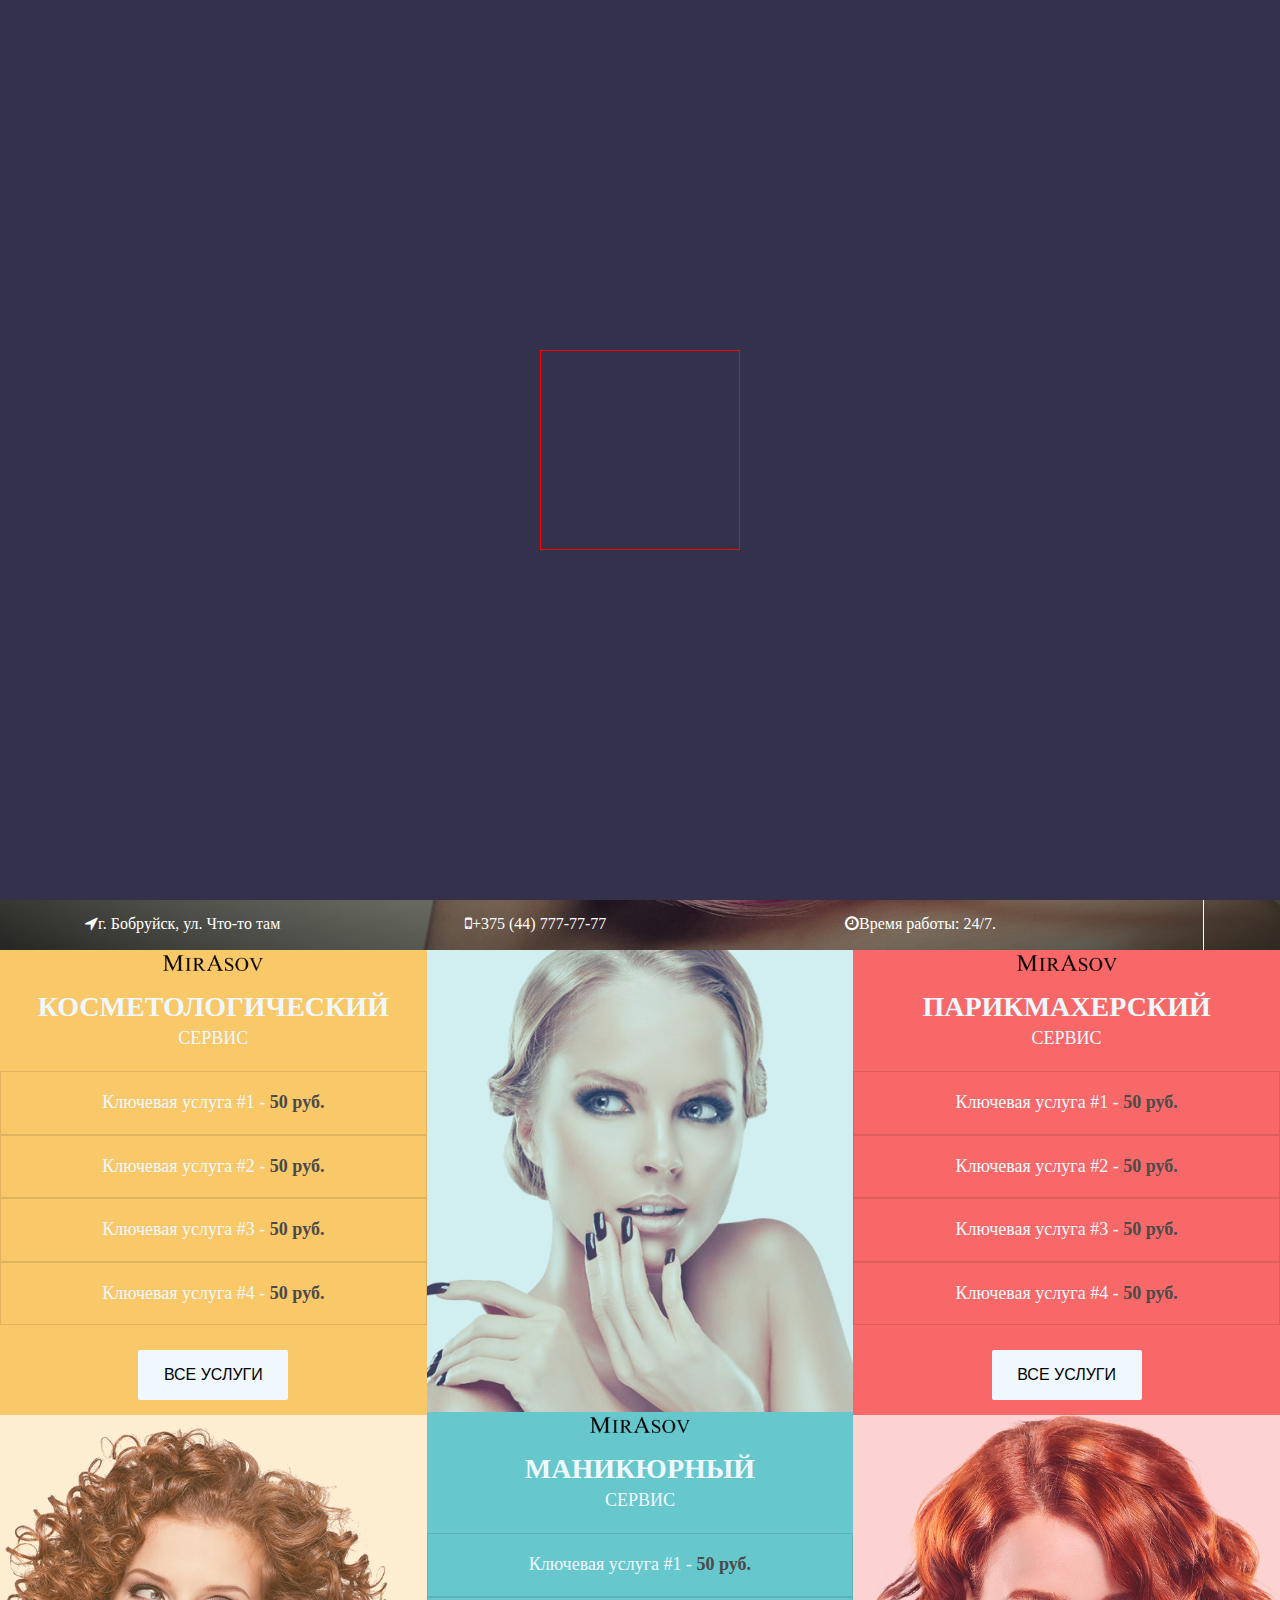
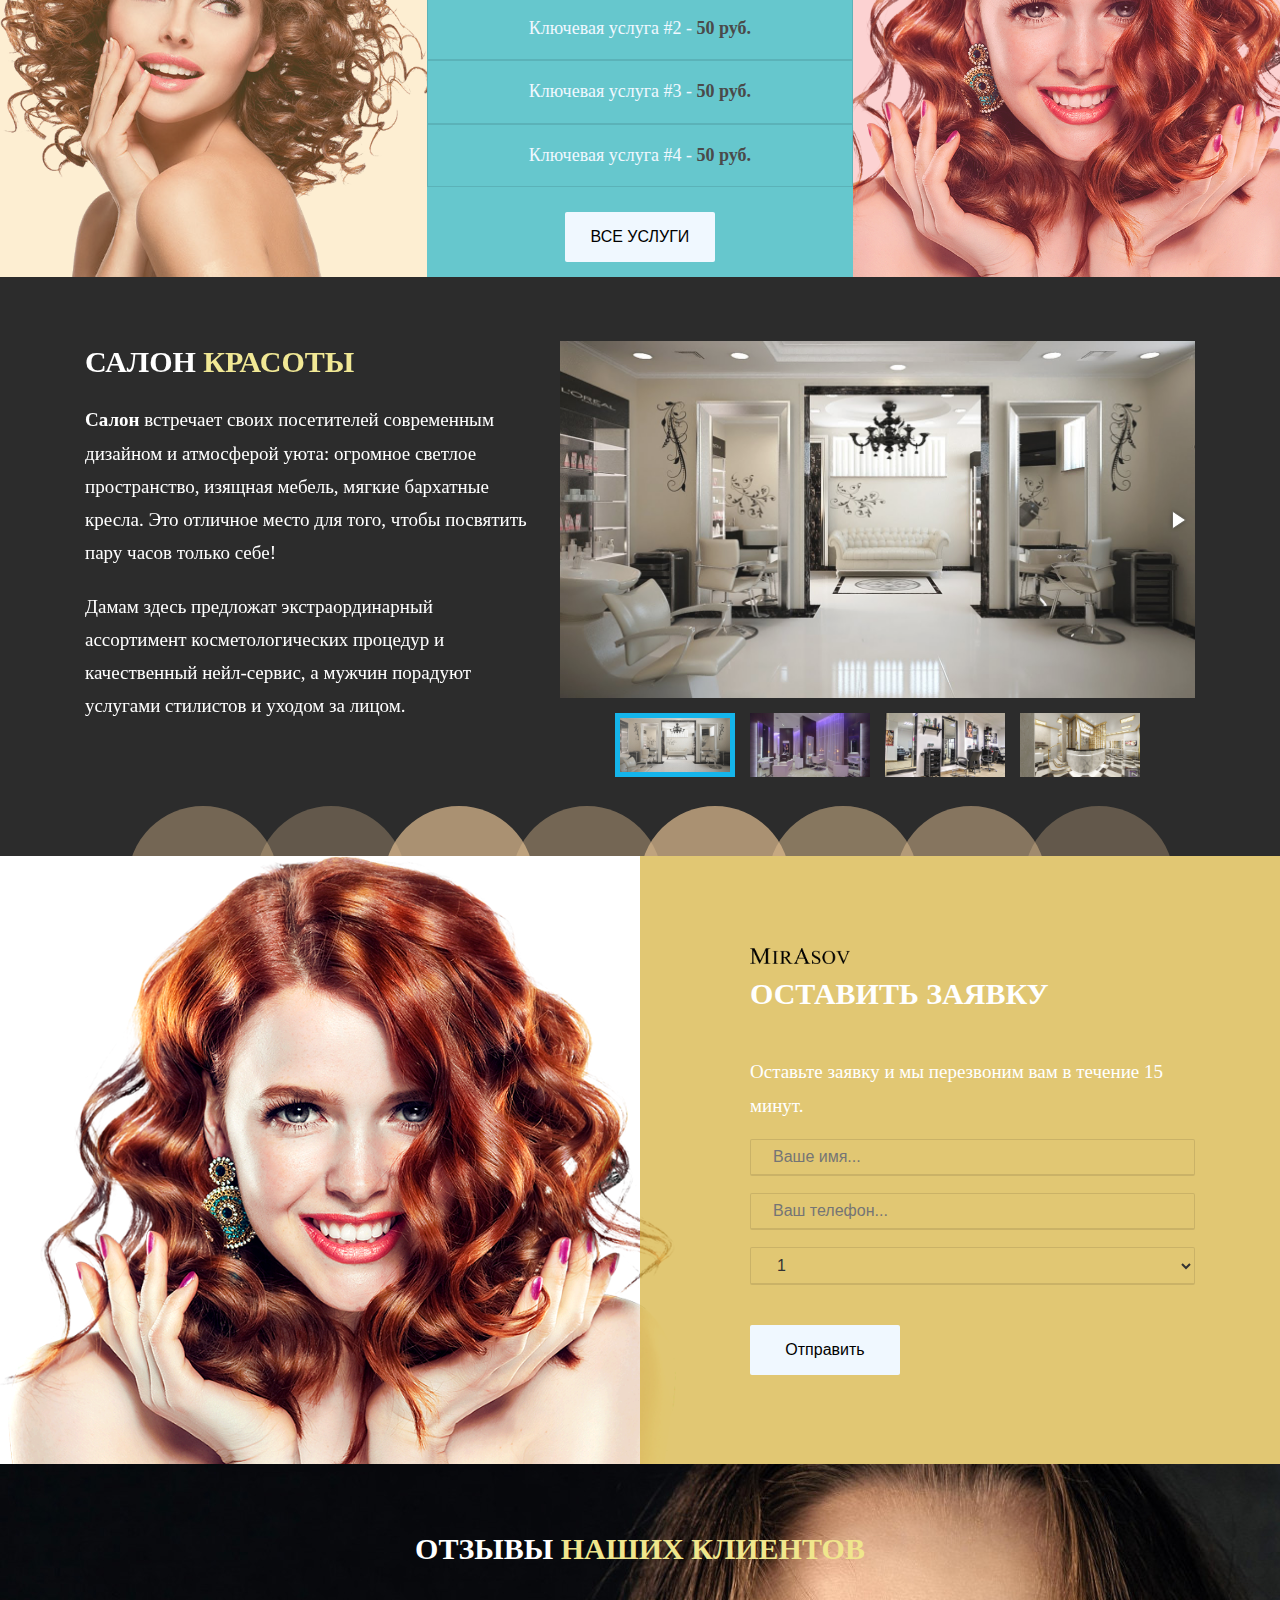
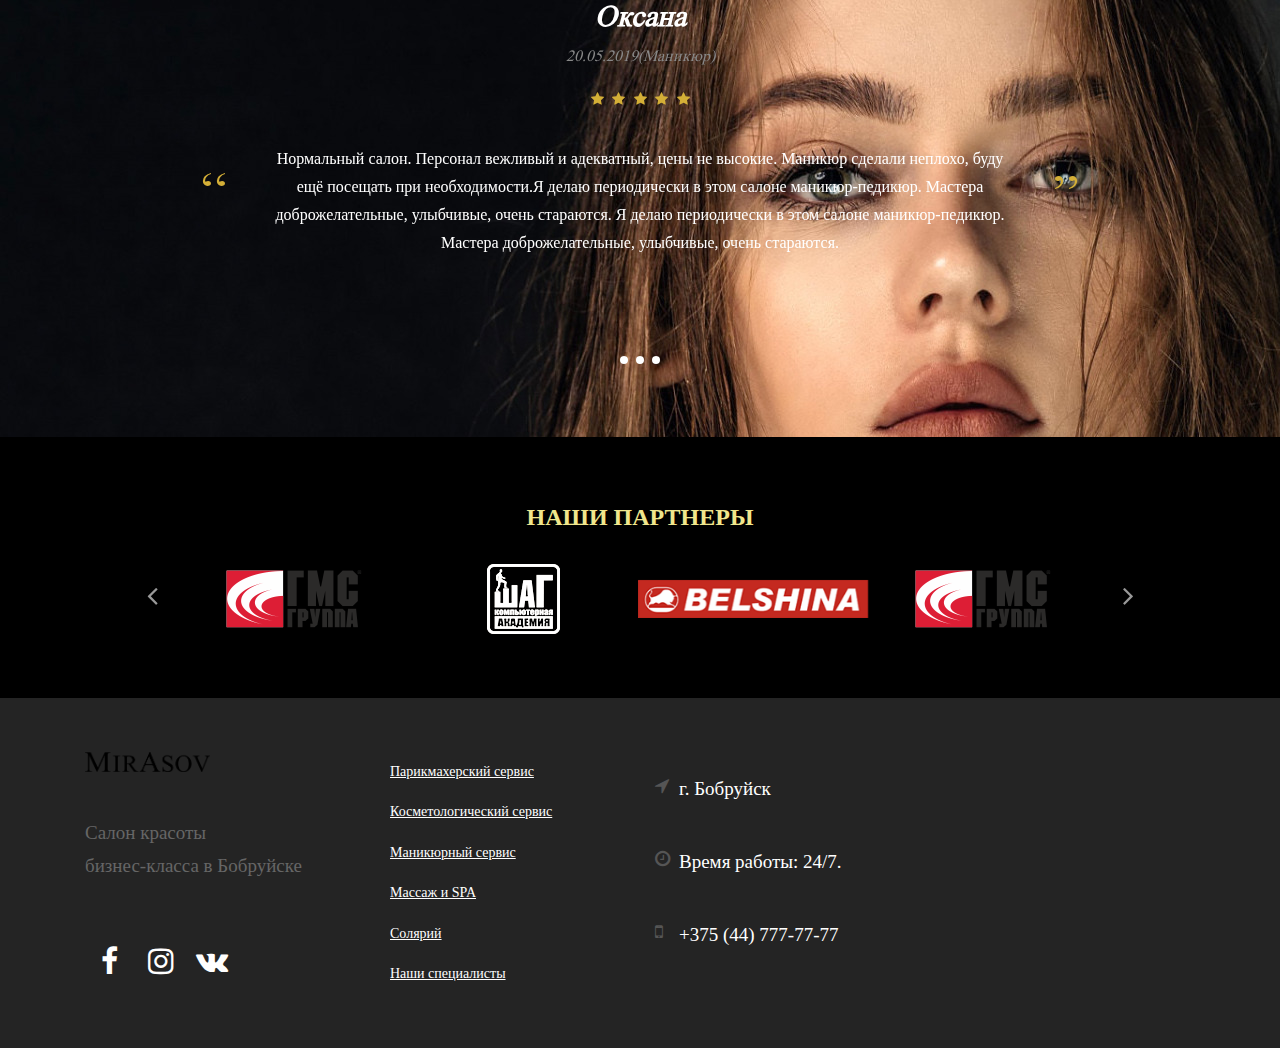
<file: src/main/resources/static/index.html>
<!DOCTYPE html>
<html lang="en">

<head>
    <meta charset="UTF-8">
    <title>My</title>
    <link href="css/font.css" rel="stylesheet">
    <link href="css/preloader.css" rel="stylesheet">
    <link href="css/cssIndex.css" rel="stylesheet">
    <link href="css/style-menu.css" rel="stylesheet">
    <link href="bootstrap/css/bootstrap-grid.css" rel="stylesheet">
    <link href="fonts/font-awesome-4.7.0/css/font-awesome.min.css" rel="stylesheet">
    <link href="css/owl.carousel/assets/owl.carousel.min.css" rel="stylesheet">
    <link href="css/owl.carousel/assets/owl.theme.default.min.css" rel="stylesheet">
    <link href="css/fotorama-4.6.4/fotorama.css" rel="stylesheet">
    <link href="css/style.css" rel="stylesheet">




    <style>
        boby {
            opacity: 0;
            overflow-x: hidden;
        }
    </style>
</head>


<body class="home">
    <div class="preloader">
        <div class="preloader_content">
            <div class="preloader_first"></div>
            <div class="preloader_second"></div>
            <div class="preloader_third"></div>
        </div>
    </div>

    <div id="my-page">
        <div id="my-header">
            <header class="site-header img-color">
                <div class="burger-menu">
                    <a href="#" class="burger-menu_button">
                        <span class="burger-menu_lines"></span>
                    </a>
                    <nav class="burger-menu_nav">
                        <a href="#" class="burger-menu_link logo"><img src="image/spa_f.png"></a>
                        <a href="#" class="burger-menu_link ">Парикмахерский сервис</a>
                        <a href="#" class="burger-menu_link">Косметологический сервис</a>
                        <a href="#" class="burger-menu_link">Маникюрный сервис</a>
                        <a href="#" class="burger-menu_link">Массаж и SPA</a>
                        <a href="#" class="burger-menu_link">Солярий</a>
                        <a href="#" class="burger-menu_link">Наши специалисты</a>
                        <a href="#" class="burger-menu_link">Новости</a>
                        <a href="#" class="burger-menu_link">Прайс-лист</a>
                        <a href="#" class="burger-menu_link">Наши сертификаты</a>
                        <a href="#" class="burger-menu_link">О салоне</a>

                    </nav>
                    <div class="burger-menu_overlay"></div>
                </div>
                <div class="top-line">
                    <a href="" class="logo">
                        <img src="image/spa_f.png" alt="Салон красоты"></a>
                    <div class="phone"><i class="fa fa-mobile" aria-hidden="true"></i> +375 (44) 777-77-77</div>
                </div>

                <div class="header-flex">
                    <div class="flex-center">

                        <div class="container">
                            <div>
                                <div class="col-sm-7">
                                    <div class="header-composition">
                                        <div class="welcome">
                                            <p><span>Добро пожаловать в профессиональный</span></p>

                                            <h1 class="h1">Салон красоты</h1>
                                            <strong><i class="fa fa-star">В Бобруйске</i> <i class="fa fa-star"></i></strong>
                                        </div>
                                        <p> SPA - это салон красоты бизнес-класса. Высококвалифицированные мастера по перманентному макияжу
                                            помогут Вам быть всегда красивыми и выглядеть безупречно в любых жизненных ситуациях!</p>
                                        <button class="button">О салоне</button>
                                    </div>


                                </div>
                            </div>
                        </div>
                    </div>
                </div>
                <div class="header-social">
                    <nav class="soc">
                        <ul>
                            <li><a href="#">
                                    <i class="fa fa-facebook"></i>
                                </a></li>
                            <li> <a href="#">
                                    <i class="fa fa-instagram"></i>
                                </a></li>
                            <li> <a href="#">
                                    <i class="fa fa-vk"></i>
                                </a>
                            </li>
                        </ul>

                    </nav>
                </div>
                <div class="heder-contakts">
                    <div class="container">
                        <div class="row">
                            <div class="col-md-4">
                                <i class="fa fa-location-arrow"></i>г. Бобруйск, ул. Что-то там
                            </div>
                            <div class="col-md-4"><i class="fa fa-mobile"></i>+375 (44) 777-77-77</div>
                            <div class="col-md-4"><i class="fa fa-clock-o"></i>Время работы: 24/7.</div>
                        </div>
                    </div>
                </div>
            </header>

        </div>

        <div id="my-content">
            <section class="s-services">
                <div class="owl-carousel carousel-services">
                    <div class="carousel-services-item" style="background-color: #F9C869">
                        <div class="carousel-services-content">
                            <div class="carousel-services-composition">
                                <img src="image/logomin.png" style="width: 100px; height: auto; display: inline-block; margin-top: 5px">
                                <h3 class="h3">Косметологический сервис</h3>
                                <ul class="carousel-services-list">
                                    <li>Ключевая услуга #1 - <strong>50 руб.</strong></li>
                                    <li>Ключевая услуга #2 - <strong>50 руб.</strong></li>
                                    <li>Ключевая услуга #3 - <strong>50 руб.</strong></li>
                                    <li>Ключевая услуга #4 - <strong>50 руб.</strong></li>
                                </ul>
                                <button>ВСЕ УСЛУГИ</button>

                                <div class="carousel-services-image" style="background-image: url(image/kisspng-hair.png)">

                                </div>
                            </div>

                        </div>
                    </div>
                    <div class="carousel-services-item" style="background-color: #66C7CD">
                        <div class="carousel-services-content">
                            <div class="carousel-services-image" style="background-image: url(image/kisspng-beauty.png)">

                            </div>
                            <div class="carousel-services-composition">
                                <img src="image/logomin.png" style="width: 100px; height: auto; display: inline-block; margin-top: 5px">
                                <h3 class="h3">Маникюрный сервис</h3>
                                <ul class="carousel-services-list">

                                    <li>Ключевая услуга #1 - <strong>50 руб.</strong></li>
                                    <li>Ключевая услуга #2 - <strong>50 руб.</strong></li>
                                    <li>Ключевая услуга #3 - <strong>50 руб.</strong></li>
                                    <li>Ключевая услуга #4 - <strong>50 руб.</strong></li>
                                </ul>
                                <button>ВСЕ УСЛУГИ</button>


                            </div>

                        </div>
                    </div>
                    <div class="carousel-services-item" style="background-color: #F86868">
                        <div class="carousel-services-content">
                            <div class="carousel-services-composition">
                                <img src="image/logomin.png" style="width: 100px; height: auto; display: inline-block; margin-top: 5px">
                                <h3 class="h3">Парикмахерский сервис</h3>
                                <ul class="carousel-services-list">
                                    <li>Ключевая услуга #1 - <strong>50 руб.</strong></li>
                                    <li>Ключевая услуга #2 - <strong>50 руб.</strong></li>
                                    <li>Ключевая услуга #3 - <strong>50 руб.</strong></li>
                                    <li>Ключевая услуга #4 - <strong>50 руб.</strong></li>
                                </ul>
                                <button>ВСЕ УСЛУГИ</button>

                                <div class="carousel-services-image" style="background-image: url(image/woman_red_hair2-1.png)">

                                </div>
                            </div>

                        </div>
                    </div>
                    <div class="carousel-services-item" style="background-color: #F9C869">
                        <div class="carousel-services-content">
                            <div class="carousel-services-composition">
                                <div class="carousel-services-image" style="background-image: url(image/modnyiy-manikyur-11.png)"></div>
                                <img src="image/logomin.png" style="width: 100px; height: auto; display: inline-block; margin-top: 5px">
                                <h3 class="h3">Косметологический сервис</h3>
                                <ul class="carousel-services-list">
                                    <li>Ключевая услуга #1 - <strong>50 руб.</strong></li>
                                    <li>Ключевая услуга #2 - <strong>50 руб.</strong></li>
                                    <li>Ключевая услуга #3 - <strong>50 руб.</strong></li>
                                    <li>Ключевая услуга #4 - <strong>50 руб.</strong></li>
                                </ul>
                                <button>ВСЕ УСЛУГИ</button>



                            </div>
                        </div>
                    </div>
                </div>
            </section>

            <section class="s-king inverse section-overley body">


                <div class="container">
                    <div class="row">
                        <div class="col-md-5">
                            <h2 class="h2">Салон красоты</h2>
                            <p><strong>Салон</strong> встречает своих посетителей современным дизайном и атмосферой уюта: огромное
                                светлое пространство, изящная мебель, мягкие бархатные кресла. Это отличное место для того, чтобы
                                посвятить пару часов только себе!</p>
                            <p>Дамам здесь предложат экстраординарный ассортимент косметологических процедур и качественный
                                нейл-сервис, а мужчин порадуют услугами стилистов и уходом за лицом.</p>
                        </div>
                        <div class="col-md-7">
                            <div class="section-gallery fotorama" data-nav="thumbs" data-thumbwidth="120" data-thumbheights="66" data-thumbborderwidth="5" data-thumbmargin="15" data-width="100%">
                                <img src="image/fotorama/1.jpg">
                                <img src="image/fotorama/2.jpg">
                                <img src="image/fotorama/3.jpg">
                                <img src="image/fotorama/4.jpg">

                            </div>


                        </div>
                    </div>
                    <ul class="bubbles">
                        <li></li>
                        <li></li>
                        <li></li>
                        <li></li>
                        <li></li>
                        <li></li>
                        <li></li>
                        <li></li>
                        <li></li>
                        <li></li>
                        <li></li>
                        <li></li>
                        <li></li>
                        <li></li>
                        <li></li>
                        <li></li>
                        <li></li>
                        <li></li>
                        <li></li>
                        <li></li>
                    </ul>
                </div>
                <!--                    в js запихнуть  -->

            </section>
            <section class="s-call inverse" style="background-image: url(image/woman_red_hair2-1.png);">
                <div class="container">
                    <div class="row">
                        <div class="col-md-5 offset-sm-7 col-sm-6 offset-sm-6">
                            <!--                           в jsp поменять-->
                            <form class="callback">
                                <div class="success"><span>Спасибо за заявку!</span>
                                </div>
                                <!--Отправка письма на почту 
                                <input type="hidden" name="project_name" value="Site Name">
                                <input type="hidden" name="admin_email" value="admin@mail.com">
                                <input type="hidden" name="form_subject" value="Form Subject">
-->
                                <div class="callback-logo"><img src="image/logomin.png"></div>
                                <div class="formhead h3">Оставить заявку</div>
                                <p>Оставьте заявку и мы перезвоним вам в течение 15 минут.</p>

                                <input type="text" name="Имя" placeholder="Ваше имя...">
                                <input type="text" name="Телефон" placeholder="Ваш телефон...">
                                <select name="Услуга">
                                    <option>1</option>
                                    <option>2</option>
                                    <option>3</option>
                                    <option>4</option>
                                    <option>5</option>
                                </select>
                                <button type="submit" class="button1">Отправить</button>
                            </form>
                        </div>
                    </div>
                </div>
            </section>
            <section class="s-review inverse seciton-overlay" style="background-image: url(image/top-image6.jpg); ">
                <div class="container">
                    <div class="row">
                        <div class="col-sm-12">
                            <h2 class="h2 text-center h-first">Отзывы наших клиентов</h2>

                        </div>
                        <div class="col-sm-8 offset-sm-2">
                            <div class="quotes"></div>

                            <div class="owl-carousel reviews">
                                <div class="review">
                                    <div class="review-header">Оксана</div>
                                    <div class="review-date">20.05.2019(Маникюр)</div>
                                    <div class="review-stars">
                                        <i class="fa fa-star"></i>
                                        <i class="fa fa-star"></i>
                                        <i class="fa fa-star"></i>
                                        <i class="fa fa-star"></i>
                                        <i class="fa fa-star"></i>
                                    </div>
                                    <div class="review-text">Нормальный салон. Персонал вежливый и адекватный, цены не высокие. Маникюр сделали неплохо, буду ещё посещать при необходимости.Я делаю периодически в этом салоне маникюр-педикюр. Мастера доброжелательные, улыбчивые, очень стараются. Я делаю периодически в этом салоне маникюр-педикюр. Мастера доброжелательные, улыбчивые, очень стараются.</div>
                                </div>
                                <div class="review">
                                    <div class="review-header">Лена</div>
                                    <div class="review-date">20.05.2019(Стрижка)</div>
                                    <div class="review-stars">
                                        <i class="fa fa-star"></i>
                                        <i class="fa fa-star"></i>
                                        <i class="fa fa-star"></i>
                                        <i class="fa fa-star"></i>
                                        <i class="fa fa-star"></i>
                                    </div>
                                    <div class="review-text">Я долго искала место, где хорошо делают маникюр. По рекомендациям подруги пошла в цирюльник и осталась очень довольна полученным результатом. Спасибо.Я делаю периодически в этом салоне маникюр-педикюр. Мастера доброжелательные, улыбчивые, очень стараются. Я делаю периодически в этом салоне маникюр-педикюр. Мастера доброжелательные, улыбчивые, очень стараются.</div>
                                </div>
                                <div class="review">
                                    <div class="review-header">Александра</div>
                                    <div class="review-date">20.05.2019(Стрижка)</div>
                                    <div class="review-stars">
                                        <i class="fa fa-star"></i>
                                        <i class="fa fa-star"></i>
                                        <i class="fa fa-star"></i>
                                        <i class="fa fa-star"></i>
                                        <i class="fa fa-star"></i>
                                    </div>
                                    <div class="review-text">Я очень довольна работой мастеров, с ними приятно иметь дело. Там же я сделала лечебную стрижку. Мои волосы прекрасно выглядят, у меня настроение шикарное после этого салона, за это отдельное спасибо!Я делаю периодически в этом салоне маникюр-педикюр. Мастера доброжелательные, улыбчивые, очень стараются. Я делаю периодически в этом салоне маникюр-педикюр. Мастера доброжелательные, улыбчивые, очень стараются.</div>
                                </div>
                            </div>

                        </div>
                    </div>
                </div>
            </section>
            <section class="s-partners section-overley" style="background-color: black; ">
                <div class="container">
                    <div class="row">
                        <div class="col-sm-12">
                            <h2 class="h2 text-center" style="color: khaki;">Наши партнеры </h2>
                        </div>

                        <div class="col-sm-10 offset-sm-1">
                            <div class="owl-carousel partners">
                                <div class="partner">
                                    <img src="image/icon/lo.png">
                                </div>
                                <div class="partner">
                                    <img src="image/icon/logo-ru.png">
                                </div>
                                <div class="partner">
                                    <img src="image/icon/logo.png">
                                </div>
                                <div class="partner">
                                    <img src="image/icon/lo.png">
                                </div>
                                <div class="partner">
                                    <img src="image/icon/logo-ru.png">
                                </div>
                                <div class="partner">
                                    <img src="image/icon/logo.png">
                                </div>
                            </div>
                        </div>
                    </div>

                </div>

            </section>
        </div>


        <div id="my-footer">
            <div class="main-footer">
                <div class="container">
                    <div class="row">
                        <div class="col-lg-3 col-sm-6">
                            <div class="footer-column">
                                <img src="image/logomin.png" class="logo-footer">
                                <p>Салон красоты<br> бизнес-класса в Бобруйске</p>
                                <div class="social-footer">
                                    <nav class="soc">
                                        <ul>
                                            <li><a href="#">
                                                    <i class="fa fa-facebook"></i>
                                                </a></li>
                                            <li> <a href="#">
                                                    <i class="fa fa-instagram"></i>
                                                </a></li>
                                            <li> <a href="#">
                                                    <i class="fa fa-vk"></i>
                                                </a>
                                            </li>
                                        </ul>

                                    </nav>
                                </div>
                            </div>
                        </div>
                        <div class="col-lg-3 col-sm-6">
                            <div class="footer-column">
                                <nav class="footer-menu">
                                    <ul>
                                        <li class="active">
                                            <a>Парикмахерский сервис</a>
                                        </li>
                                        <li class="active">
                                            <a>Косметологический сервис</a>
                                        </li>
                                        <li class="active">
                                            <a>Маникюрный сервис</a>
                                        </li>
                                        <li class="active">
                                            <a>Массаж и SPA</a>
                                        </li>
                                        <li class="active ">
                                            <a>Солярий</a>
                                        </li>
                                        <li class="active">
                                            <a>Наши специалисты</a>
                                        </li>
                                    </ul>
                                </nav>
                            </div>
                        </div>
                        <div class="col-lg-3 col-sm-6">
                            <div class="footer-column">
                                <p class="footer-addr"><i class="fa fa-location-arrow"></i>г. Бобруйск</p>
                                <p class="footer-addr"><i class="fa fa-clock-o"></i>Время работы: 24/7.</p>
                                <p class="footer-addr"><i class="fa fa-mobile"></i>+375 (44) 777-77-77</p>
                            </div>
                        </div>
                        <div class="col-lg-3 col-sm-6">
                            <div class="footer-column">
                               <div class="map"><script type="text/javascript" charset="utf-8" async src="https://api-maps.yandex.ru/services/constructor/1.0/js/?um=constructor%3Acb1b963c625d97bdf3c3170ece96dcf888580ff92099b59f00c713f186d49f4a&amp;width=100%&amp;height=200&amp;lang=ru_RU&amp;scroll=true"></script></div>
                                
                            </div>
                        </div>
                    </div>
                </div>
            </div>
        </div>
    </div>

    <script src="js/jquery.min.js"></script>
    <script src="js/owl.carousel/owl.carousel.min.js"></script>
    <script src="css/fotorama-4.6.4/fotorama.js"> </script>
    <script src="js/common.js"></script>
</body>

</html>
</file>
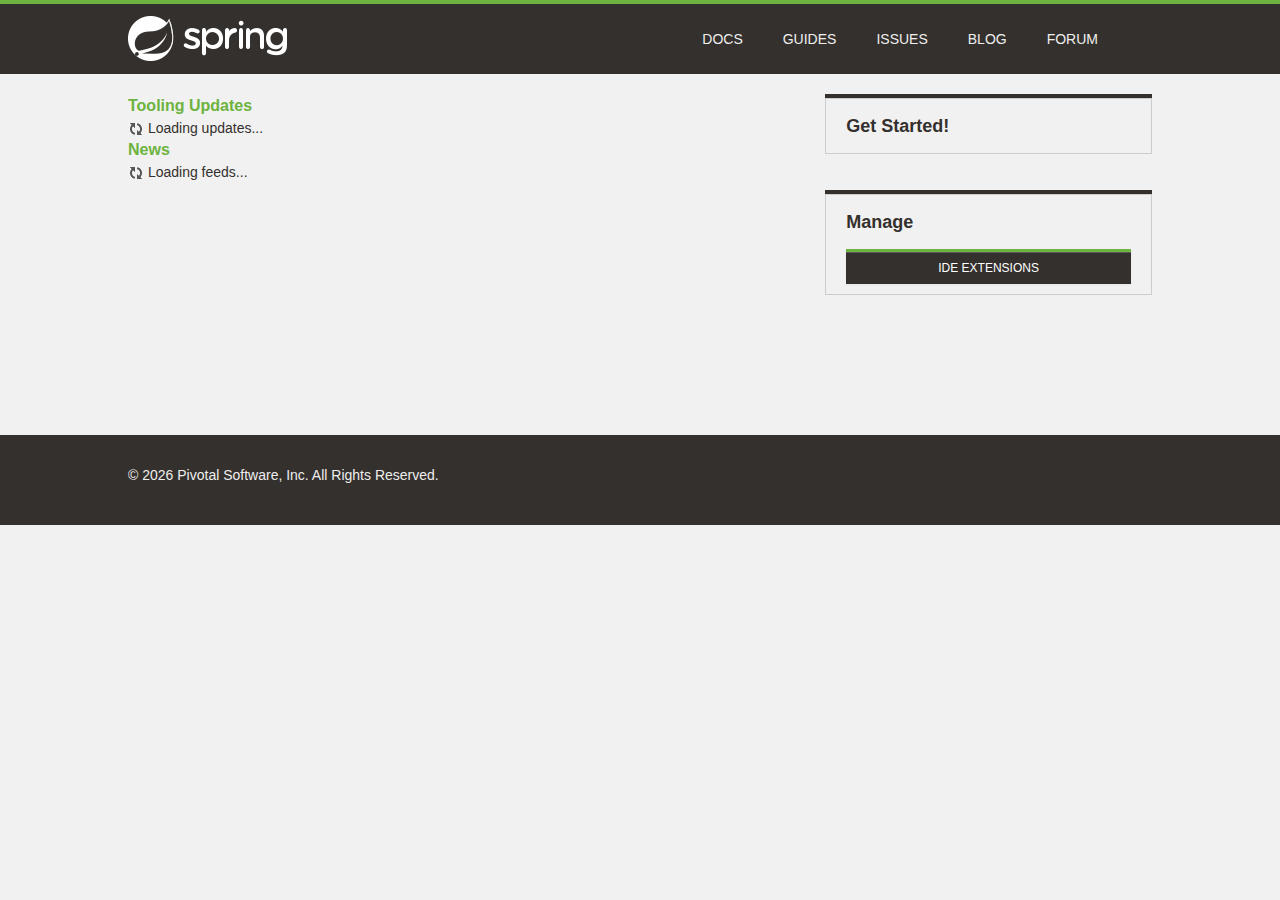
<file: src/main/resources/static/.metadata/.plugins/org.springsource.ide.eclipse.commons.gettingstarted/dashboard/1554455987420/index.html>
<!DOCTYPE html>
<html>
<head>
<title>Spring</title>
<meta
	content="width=device-width, initial-scale=1.0, maximum-scale=1, minimum-scale=1, user-scalable=no"
	id="Viewport" name="viewport" />
<meta http-equiv="Content-Type" content="text/html; charset=UTF-8">
<link rel="stylesheet" type="text/css"
	href="common/bootstrap/css/bootstrap.css" />
<link rel="stylesheet" type="text/css"
	href="http://fontawesome.io/assets/font-awesome/css/font-awesome.css" />
<link rel="stylesheet" type="text/css" href="common/css/fontcustom.css" />
<link rel="stylesheet" type="text/css" href="common/css/icons.css" />
<link rel="stylesheet" type="text/css" href="common/css/buttons.css" />
<link rel="stylesheet" type="text/css" href="common/css/typography.css" />
<link rel="stylesheet" type="text/css" href="common/css/main.css" />
<link rel="stylesheet" type="text/css" href="common/css/application.css" />
<link rel="stylesheet" type="text/css"
	href="common/css/markdown-content.css" />
<link rel="stylesheet" type="text/css" href="common/css/docs.css" />
<link rel="stylesheet" type="text/css" href="common/css/homepage.css" />
<link rel="stylesheet" type="text/css" href="common/css/tools.css" />
<link rel="stylesheet" type="text/css" href="common/css/projects.css" />
<link rel="stylesheet" type="text/css" href="common/css/highlight.css" />
<link rel="stylesheet" type="text/css" href="common/css/responsive.css" />
<script type="text/javascript" src="common/js/jquery.js"></script>
<script type="text/javascript"
	src="common/bootstrap/js/bootstrap.min.js"></script>
<script type="text/javascript"
	src="common/bootstrap-datetimepicker/js/bootstrap-datetimepicker.min.js"></script>
<script type="text/javascript" src="common/js/filter.js"></script>
<script type="text/javascript" src="common/js/application.js"></script>
<script type="text/javascript" src="common/js/guide.js"></script>

<link rel="stylesheet" type="text/css" href="common/css/blog.css" />
<link rel="stylesheet" type="text/css" href="common/css/dashboard.css" />

</head>
<body>
	<script>
		//window.ide 'dummy'. Replaced/injected later by STS browser integration.
		//The dummy helps preview/test the page in an external browser.
		window.ide = {
			call: function () {
				return false;
			}
		}
		
		function addHtml(element, html) {
			if (html) {
				document.getElementById(element).innerHTML = html;
			}
		}

		function search(input) {
			if (input.value != "") {
				ide.call('openWebPage', 'https://spring.io/search?q=' + input.value)
				input.value = "";
			}
		}
	</script>
	<div class="viewport">
		<header class="navbar header--navbar">
			<div class="navbar-inner">
				<div class="container-fluid">
					<div class="spring-logo--container">
						<a class="spring-logo" href="#"><span></span></a>
					</div>
					<ul class="nav pull-right">
						<li class="navbar-link"><a
							onclick="return ide.call('openWebPage', 'https://spring.io/docs')">Docs</a></li>
						<li class="navbar-link"><a
							onclick="return ide.call('openWebPage', 'https://spring.io/guides')">Guides</a></li>
						<li class="navbar-link"><a
							onclick="return ide.call('openWebPage', 'https://github.com/spring-projects/spring-ide/issues')">Issues</a></li>
						<li class="navbar-link"><a
							onclick="return ide.call('openWebPage', 'https://spring.io/blog')">Blog</a></li>
						<li class="navbar-link"><a
							onclick="return ide.call('openWebPage', 'http://forum.springsource.org/forumdisplay.php?32-SpringSource-Tool-Suite')">Forum</a></li>
						<li class="navbar-link nav-search"><i
							class="fa fa-search navbar-search--icon js-search-input-open"></i>
							<div class="search-input-close js-search-input-close">x</div></li>
					</ul>
				</div>
			</div>
			<div class="search-dropdown--container js-search-dropdown">
				<div class="container-fluid">
					<div class="search-form--container">
						<form action="" class="form-inline form-search" method="get">
							<input class="search-query search-form--form js-search-input"
								name="q" onchange="search(this)"
								placeholder="Search for documentation, guides, and posts..."
								type="text" value="" />
							<button class="search-form--submit" type="submit">
								<i class="fa fa-search"></i>
							</button>
						</form>
					</div>
				</div>
			</div>
		</header>
		<div class="body--container container-fluid ">
			<div class="main-body--wrapper"
				style="padding-top: 20px; margin-top: 0px;">
				<!-- Override Spring IO Page Whitespace -->
				<div class="row-fluid blog--wrapper">
					<div class="span8">
						<h3 class="feed-header">Tooling Updates</h3>
						<div id="updates">
						  <img src="common/img/loading.gif"/> Loading updates...
						</div>
						<h3 class="feed-header">News</h3>
						<div id="feeds">
						  <img src="common/img/loading.gif"/> Loading feeds...
						</div>
					</div>

					<aside class="span4 content-right-pane--container" id="sidebar">
						<div class="right-pane-widget--container">
							<h2>Get Started!</h2>
							<div id="gettingStarted">
							</div>
							<div id="projectWizards">
							</div>
						</div>
						<div class="right-pane-widget--container">
							<h2>Manage</h2>
							<a class="ide_widget btn btn-black uppercase" href="#"
								onclick="return ide.call('openEditor', 'org.springsource.ide.eclipse.commons.gettingstarted.dashboard.ExtensionsEditor')">IDE Extensions</a>
						</div>
					</aside>
				</div>
			</div>
		</div>
		<footer class="footer">
			<div class="container-fluid">
				<div class="row-fluid">
					<div class="span8">
						&copy;
						<script type="text/javascript">
							var d = new Date();
							document.write(d.getFullYear());
						</script>
						Pivotal Software, Inc. All Rights Reserved.
					</div>
				</div>
			</div>
		</footer>
	</div>
</body>
</html>
</file>
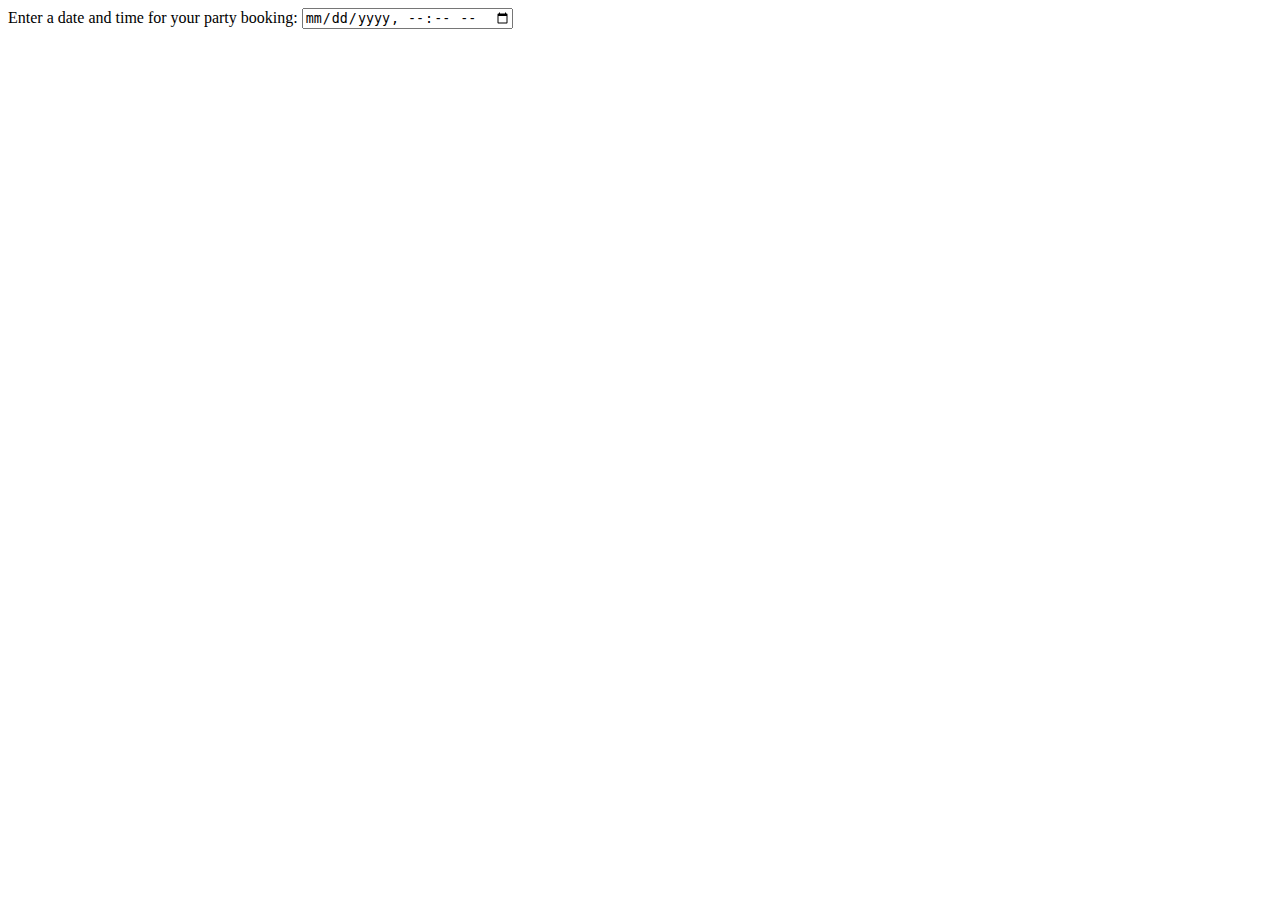
<file: src/main/resources/static/html.html>
<!DOCTYPE html>
<html lang="en">
<head>
    <meta charset="UTF-8">
    <title>Document</title>
</head>
<body>
   <form>
    <label for="party">Enter a date and time for your party booking:</label>
    <input id="party" type="datetime-local" name="partydate">
</form>
</body>
</html>
</file>
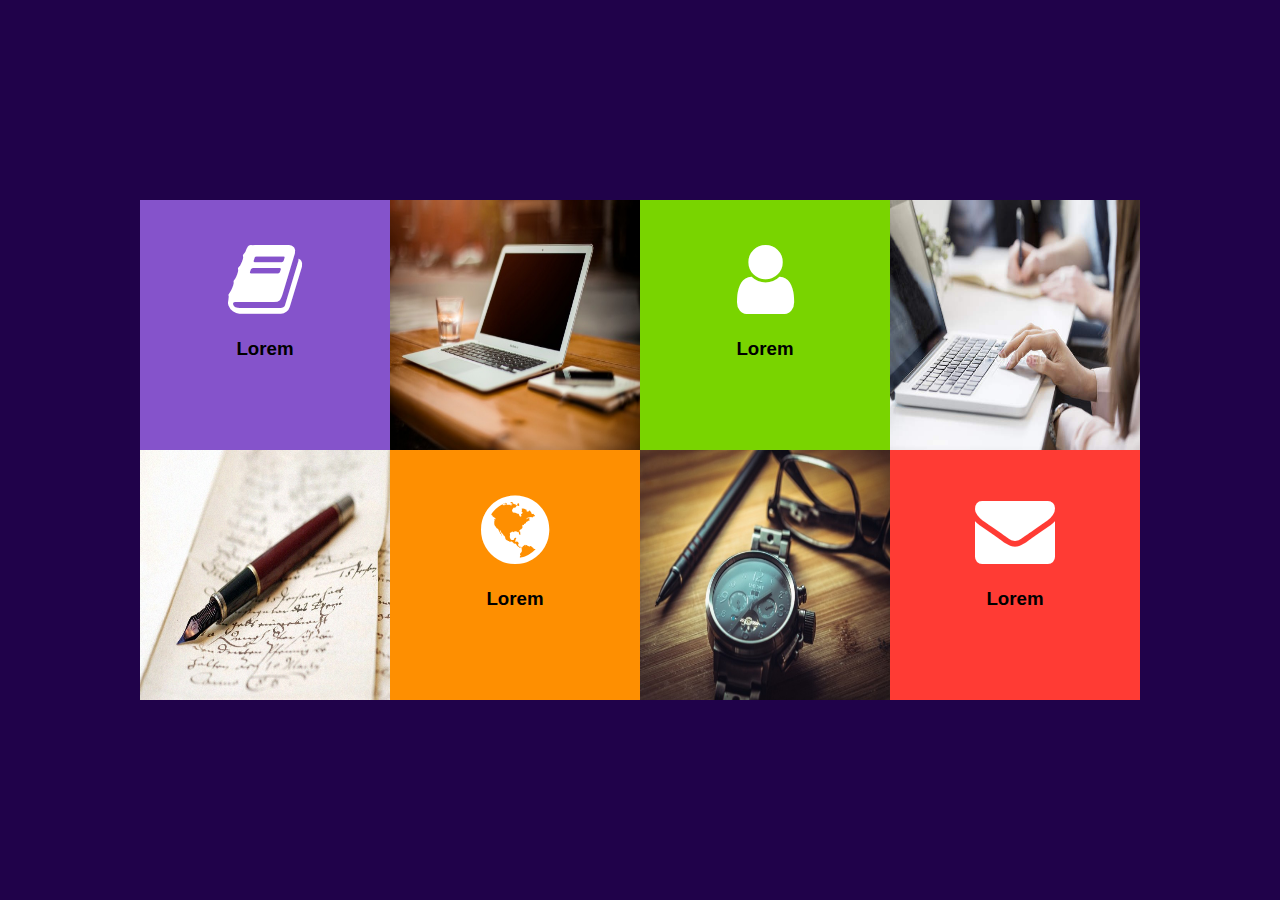
<file: src/main/resources/static/menu.html>
<!DOCTYPE html>
<html lang="en">
<head>
    <meta charset="UTF-8">
    <title>Document</title>
    <link rel="stylesheet" type="text/css" href="css/menu.css">
    <link href="https://stackpath.bootstrapcdn.com/font-awesome/4.7.0/css/font-awesome.min.css" rel="stylesheet">
</head>

<body>
    <div class="container">
        <div class="box">
            <div class="thumb">
                <img src="image/menu/waterman_fount_paper.jpg">
            </div>
            <div class="details">
                <div class="content">
                    <i class="fa fa-book" aria-hidden="true"></i>
                    <h3>Lorem</h3>
                    <a href="#">Read More</a>
                </div>
            </div>
        </div>
        <div class="box">
            <div class="thumb">
                <img src="image/menu/no-translate-detected.jpg">
            </div>
            <div class="details">
                <div class="content">
                    <i class="fa fa-globe" aria-hidden="true"></i>
                    <h3>Lorem</h3>
                    <a href="#">Read More</a>
                </div>
            </div>
        </div>
        <div class="box">
            <div class="thumb">
                <img src="image/menu/clock.jpg">
            </div>
            <div class="details">
                <div class="content">
                    <i class="fa fa-user" aria-hidden="true"></i>
                    <h3>Lorem</h3>
                    <a href="#">Read More</a>
                </div>
            </div>
        </div>
        <div class="box">
            <div class="thumb">
                <img src="image/menu/focused.jpg">
            </div>
            <div class="details">
                <div class="content">
                    <i class="fa fa-envelope" aria-hidden="true"></i>
                    <h3>Lorem</h3>
                    <a href="#">Read More</a>
                </div>
            </div>
        </div>
    </div>
</body>
</html>
</file>
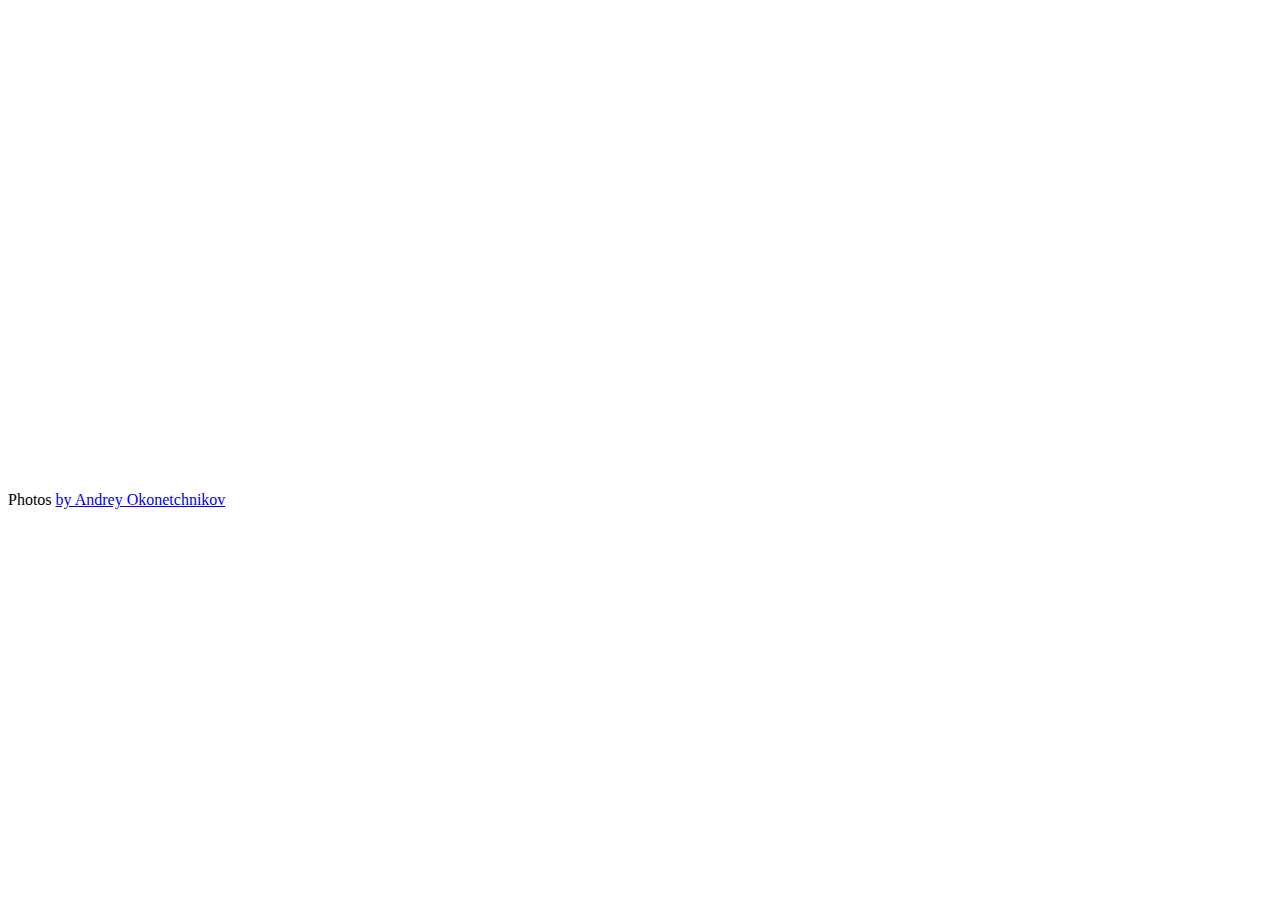
<file: src/main/resources/static/css/fotorama-4.6.4/example.html>
<!DOCTYPE html>
<html>
<head>
  <title>Basic fotorama</title>
  <meta charset="utf-8">
  <meta name="viewport" content="width=device-width">

  <!-- jQuery -->
  <script src="http://code.jquery.com/jquery-1.10.2.min.js"></script>

  <!-- Fotorama -->
  <link href="fotorama.css" rel="stylesheet">
  <script src="fotorama.js"></script>

  <!-- Just don’t want to repeat this prefix in every img[src] -->
  <base href="http://s.fotorama.io/okonechnikov/">
</head>

<body>

<!-- Fotorama -->
<div class="fotorama" data-width="700" data-ratio="700/467" data-max-width="100%">
  <img src="1-lo.jpg">
  <img src="2-lo.jpg">
  <img src="9-lo.jpg">
  <img src="6-lo.jpg">
  <img src="5-lo.jpg">
</div>

<!-- © -->
<p>Photos <a href="http://okonet.ru/">by Andrey Okonetchnikov</a></p>
</body>
</html>
</file>
<file: src/main/resources/static/css/font.css>
@font-face {
    font-family: georgia;
    src: url('../fonts/georgia.ttf');
} 

@font-face {
    font-family: Pompadur;
    src: url('../fonts/Pompadur.ttf');
} 
@font-face {
    font-family: times-new-roman;
    src: url('../fonts/times-new-roman.ttf');
} 


@font-face {
    font-family: Raleway-Regular;
    src: url('../fonts/Raleway-Regular.ttf');
} 

thin
@font-face {
    font-family: AvanteLtNr;
    src: url('../fonts/AvanteLtNr.ttf');
}
</file>
<file: src/main/resources/static/css/preloader.css>
.preloader {
    --bg-color: #34314c;
    --size: 200px;
    --first-color: #ff7473;
    --second-color: #ffc952;
    --third-color: #47b8e0;
    --thickness: 3px;
    --duration: 1s;
    position: fixed;
    width: 100%;
    height: 100%;
    background-color: var(--bg-color);
    z-index: 100;
    display: flex;
    justify-content: center;
    align-items: center;
    transition: var(--duration);

}

.preloader_content {
    position: relative;
    width: var(--size);
    height: var(--size);
    border: 1px solid red;
}

.preloader_first,
.preloader_second,
.preloader_third {

    position: absolute;
    width: 100%;
    height: 100%;
    border-radius: 10em;
    animation: var(--duration) linear infinite;
}

.preloader_first {
    border-bottom: var (--thickness) solid var(--first-color);
    animation-name: first;

}

.preloader_second {
    border-right: var (--thickness) solid var(--second-color);
    animation-name: second;
}

.preloader_third {
    border-top: var (--thickness) solid var(--third-color);
    animation-name: third;
}

@keyframes first {
    0% {
        transform: rotateX(35deg) rotateY(-45deg) rotateZ(0deg);
    }

    100% {
        transform: rotateX(35deg) rotateY(-45deg) rotateZ(360deg);
    }
}

@keyframes second {
    0% {
        transform: rotateX(50deg) rotateY(10deg) rotateZ(0deg);
    }

    100% {
        transform: rotateX(50deg) rotateY(10deg) rotateZ(360deg);
        ;
    }
}

@keyframes third {
    0% {
        transform: rotateX(35deg) rotateY(55deg) rotateZ(0deg);
    }

    100% {
        transform: rotateX(35deg) rotateY(55deg) rotateZ(360deg);
    }
}
</file>
<file: src/main/resources/static/css/cssIndex.css>
* {
    margin: 0;
}


#my-content {
    margin: 0;
}

body {

    min-width: 320px;
    position: ;
    line-height: 1.75;

    overflow-x: hidden;
    opacity: 1;

}

.site-header {
    background-image: url(../image/top-image7.jpg);
    min-height: 950px;
    height: 100vh;
    width: 100%;
    background-color: cornsilk;

}

header {
    position: relative;
    background-size: cover;
    background-position: center;
}

.top-line {
    padding-top: 40px;
    position: absolute;
    width: 100%;
    z-index: 1;
}

.logo img {
    height: auto;
    width: 125px;
    margin-left: 45px;
}

.phone {
    position: absolute;
    right: 85px;
    top: 44px;
    font-family: serif;
    color: #fff;
    font-size: 22px;
    word-spacing: normal;
}

.h1,
.h2,
.h3,
.h4,
.h5,
.h6 {
    line-height: 1.4;
    text-transform: uppercase;

}

.header-flex {
    margin: 0;
    color: aliceblue;
    display: flex;
    height: 100%;
    position: relative;
    top: 0;

}

.flex-center {
    margin: auto;
}

.header-composition {
    font-size: 18px;

    text-align: center;
    position: relative; //надо думать 
}

.header-composition .button {
    margin-top: 25px;
}

.button {
    color: aliceblue;
    font-size: 16px;
    width: 150px;
    height: 50px;
    background-color: #D4AF37;
    border-radius: 2px;
    border: 0;
    padding: 0;
}

.welcome p {
    text-transform: uppercase;
    font-family: AvanteLtNr;
    display: flex;
    align-items: center;
    white-space: nowrap;
    margin: 0;
    margin-bottom: -10px;
}

.welcome span {
    margin: 0 10px;
}

.welcome p::before,
.welcome p::after {
    content: '';
    height: 1px;
    width: 100%;
    position: relative;
    background-color: #fff;
    display: inline-block;
}

.h1 {
    font-family: AvanteLtNr;
    font-weight: 100;
    font-size: 70px;
    margin: 0;
    border-bottom: 1px solid #fff;
    white-space: nowrap;
}

.welcome strong {
    display: block;
    text-transform: uppercase;
    font-size: 17px;
    margin-top: 25px;
}

.header-social {
    position: absolute;
    display: flex;
    right: 0;
    height: 100%;
    border-left: 1px solid #fff;
    top: 0;
    padding: 0 19px;
    z-index: 1;


}

.soc {
    margin: auto;
}

.soc ul,
li {
    margin: 0;
    padding: 0;
    list-style-type: none;

}

.soc a {
    color: #fff;
    font-size: 30px;
    display: block;
    background-color: darkgray;
    width: 38px;
    height: 38px;
    text-align: center;
    margin: 18px 0;
    line-height: 38px;
    border-radius: 10em;
    background-color: transparent;
    transition: 0.5s;
    z-index: 10000;

}

.soc a:hover {
    color: aqua;
}

.heder-contakts {
    position: absolute;
    bottom: 0;
    left: 0;
    border-top: 1px solid #fff;
    padding: 12.5px 0;
    width: 100%;
    color: #fff;

}

.row {
    /* white-space: nowrap; */
}


.row div {
    /* display: inline-block; */
}

.carousel-services-item {
    font-size: 18px;
    position: relative;
    display: flex;
    flex-direction: column-reverse;


}

.carousel-services-item :hover {
    opacity: 1;
}



.carousel-services-image {
    background-color: #fff;
    height: 462px;


    background-size: cover;
    background-position: center;
    opacity: 0.7;
    transition: opacity .7s ease;

}

.carousel-services-composition {
    color: aliceblue;
    margin: auto;
    text-align: center;
    width: 100%;



}

.carousel-services-list {
    margin: 0;
    padding: 0;
    list-style-type: none;
    margin-bottom: 25px;
}

.carousel-services-list li {
    padding: 15px;
    border: solid 1px rgba(0, 0, 0, 0.1);
}

.carousel-services-list strong {

    color: #4A4A4A;
}


.h3 {
    font-weight: 800;
    font-size: 28px;
    margin-top: 5px;
    margin-bottom: 20px;
}

.h3 span {
    font-weight: normal;
    font-size: 18px;
    font-weight: 300;
    display: block;
}

.carousel-services-content button {
    margin-bottom: 15px;
    font-size: 16px;
    width: 150px;
    height: 50px;
    background-color: aliceblue;
    border-radius: 2px;
    border: 0;
    padding: 0;
}

.carousel-services .owl-nav {
    position: absolute;
    top: 0;
    width: 100%;
}

.owl-nav .owl-next,
.owl-prev {
    width: 64px;
    height: 64px;
    background-color: #fff;
    font-size: 10px;
    color: #222222;
    position: absolute;
    text-align: center;
    line-height: 64px;
}

.owl-prev {
    left: 0;


}

.owl-next {
    right: 0;
}

.inverse {
    color: #fff;
    background-color: #1a1a1a;
    z-index: 10;
    position: relative;

}

.body {
    opacity: .92;
}

.inverse .h2 {
    font-size: 30px;
    font-weight: 800;
    color: khaki;
}

.inverse .h2 span {

    color: #fff;
}

.s-king,
.s-review,
.s-partners {
    padding: 5% 0;
}


.section-overley::before {
    content: '';
    position: absolute;
    top: 0;
    left: 0;
    width: 100%;
    height: 100%;
}

.container .row p {
    padding-top: 20px;
    font-size: 19px;
}

.fotorama__nav-wrap {

    padding: 0 30px;
    width: 100%;
}


.s-call {
    z-index: 1;
    background-size: contain;
    background-repeat: no-repeat;
    background-color: #fff;


}

.s-call::before {
    content: '';
    width: 50%;
    right: 0;
    height: 100%;
    position: absolute;
    background-color: #D4AF37;
    opacity: 0.7;


}

.button1 {
    color: black;
    font-size: 16px;
    width: 150px;
    height: 50px;
    background-color: aliceblue;
    border-radius: 2px;
    border: 0;
    padding: 0;
    margin-top: 40px;
}

input,
textarea,
select {
    background-color: transparent;
    border: solid 1px rgba(0, 0, 0, .1);
    border-bottom: solid 2px rgba(0, 0, 0, .1);
    border-radius: 2px;
    padding: 8px 22px;
    outline: none;
    display: inline-block;
    font-size: 16px;
    color: #333;
}

.success {
    display: none;
    /*
    position: absolute;
    top: 0;
    left: 0;
    right: 0;
    bottom: 0;
    text-transform: uppercase;
    font-weight: bold;
    display:flex;
    z-index: 10;
*/
}

.success span {
    margin: auto;
}

.callback {
    color: #fff;
    padding: 20% 0;
    position: relative;

}

.callback input,
textarea,
select {

    width: 100%;
    margin-top: 17px;
}

.callback input,
textarea,
select {
    -webkit-color: #fff;


}

.callback-logo img {
    width: 100px;
    height: auto;
}

.formhead {
    margin-top: 0;
    font-size: 30px;
    color: #fff;
    font-weight: 800;
}

.formhead p {
    margin-top: 0;
}

.text-center {
    text-align: center;
}

.reviews {
    text-align: center;

}

.reviews .quotes {
    position: absolute;
    width: 100%;
}

.quotes::before,
.quotes::after {
    content: ',,';
    position: absolute;
    top: 192px;
    font-size: 56px;
    color: #D4AF37;
    font-family: times-new-roman, serif;
    line-height: 0;
    transform: rotate(180deg);
    display: block;
}

.quotes::before {
    top: 230px;
    left: -60px;
}

.quotes::after {
    right: -60px;
    transform: rotate(0);
}

.reviews .owl-dots {
    width: 100%;
    text-align: center;
    margin-top: 60px;
}

.reviews .owl-dots .owl-dot {
    width: 8px;
    height: 8px;
    background-color: #fff;
    margin: 4px;
    display: inline-block;
    border-radius: 10em;
    transition: background-color .5s ease, transform .5s ease;
}

.reviews .owl-dots .owl-dot:hover,
.owl-dot:active {
    background-color: #D4AF37;
    transform: scale(2);
}

.review {
    margin-top: 20px;
}

.review .review-header {
    font-family: times-new-roman, serif;
    font-style: italic;
    font-size: 30px;
    font-weight: bold;
}

.review .review-date {
    font-family: times-new-roman, serif;
    font-style: italic;
    font-size: 15x;
    color: #888;
}

.review .review-stars {
    margin: 18px 0 32px;
    font-size: 14px;
    color: #D4AF37;
}

.review .review-stars .fa {
    margin: 0 2.5px;
}

.review .review-text {
    font-weight: 400;
}

.s-partners .section-overley::before {
    background-color: #fff;
}

.partners .partner {
    height: 100%;
    display: flex;
    margin: auto;
}

.partners .owl-stage {
    display: flex;
}

.partners .owl-stage .owl-item {
    margin-top: 30px;
}

.partners .owl-stage .owl-item img {
    max-width: 100%;
    width: auto;
    display: inline-block;
    margin: auto;
}

.partners .owl-nav {
    position: absolute;
    top: 30px;
    width: 100%;
    z-index: 2;
    color: #999;
    font-size: 30px;
    transition: opacity .5s ease;

}

.partners .owl-nav:hover {
    opacity: 0.6;
}

.owl-prev {
    left: -60px;
}

.owl-next {
    right: -60px;
}

.main-footer {
    margin: 0;
    background-color: #242424;
    padding: 3% 0;
    color: #fff;
    font-size: 14px;

}

.footer-column {
    margin: 15px 0;


}

.footer-column p {
    position: relative;
    font-size: 14px;
}

.logo-footer {
    width: 125px;
    height: auto;
}

.logo-footer + p {
    color: #666;
    padding: 0;
    margin-bottom: 15px;
    margin-top: 15px;
}

.social-footer {
    margin-top: 38px;
}

.social-footer .soc li {
    display: inline-block;
    margin: 5px;
}

.social-footer .soc li a {
    margin-bottom: 0;
}

.footer-menu ul {
    padding: 0;
    margin: 0;
    list-style-type: none;
}

.footer-menu ul li:hover a {
    color: #D4AF37;
}

.footer-menu ul li:active a::before {
    color: #D4AF37;
}

.footer-menu ul a {
    transition: color .25s ease;
    display: inline-block;
    padding: 8px 0;
    text-decoration: underline;
    padding-left: 20px;
    position: relative;
}

.footer-menu ul a:hover,
a:focus {
    color: #D4AF37;
}

.footer-menu ul a:hover,
a:focus::before {
    color: #D4AF37;
}

.footer-menu ul li a::before {
    position: absolute;
    content: '\f219';
    left: 0;
    font-size: 12px;
    transition: color .5 ease;
    top: 6px;
    margin-right: 12px;
}

.footer-addr {
    position: relative;
    font-size: 15px;
    padding-left: 24px;
    margin: 0 0 20px;
}

.footer-addr .fa {
    position: absolute;
    left: 0;
    top: 25px;
    font-size: 18px;
    color: #555;

}
.map{
    max-height: 200px;
    opacity: 0.7;
    transition: opacity .5s ease;
}
.map:hover{
    opacity: 1;
}
</file>
<file: src/main/resources/static/css/style-menu.css>
.burger-menu_nav {
    padding-top: 17px;
    position: fixed;
    z-index: 20;
    display: flex;
    flex-flow: column;
    height: 100%;
    background: #2a2a2a;
    overflow-y: auto;
    right: -100%;
    transition: 0.5s;
}

.burger-menu_active .burger-menu_nav {
    right: 0;
}

.burger-menu_button {
    position: absolute;
    top: 21px;
    right: 0px;
    z-index: 30;
    width: 80px;
    height: 80px;
    border-radius: 50%;
    background-color: opacity:;
    transition: 0.5s;
}

.burger-menu_button:hover .burger-menu_lines {
    filter: brightness(0.7);
}


.burger-menu_lines,
.burger-menu_lines::after,
.burger-menu_lines::before {
    position: absolute;
    width: 40px;
    height: 2px;
    background-color: #fff;
}

.burger-menu_lines {
    top: 50%;
    left: 50%;
    transform: translate(-50%, -50%);
}

.burger-menu_lines::before {
    content: '';
    top: -12px;
       transition: 0.5s;
}

.burger-menu_lines::after {
    content: '';
    top: 12px;
       transition: 0.5s;
}

.burger-menu_active .burger-menu_button,
.burger-menu_active .burger-menu_lines {
    background-color: transparent;

}

.burger-menu_active .burger-menu_lines::before {
    top: 0;
    transform: rotate(45deg);
}


.burger-menu_active .burger-menu_lines::after {
    top: 0;
    transform: rotate(-45deg);
}

.burger-menu_link {
    padding: 20px;
    font-family:  Raleway-Regular;
    font-size: 12px;
    text-decoration: none;
    text-transform: uppercase;
    letter-spacing: 4px;
    font-weight: bold;
    color: #fff;
}

.burger-menu_link:hover {
    filter: brightness(0.7);
}

.burger-menu_overlay {
    display: none;
    position: fixed;
    top: 0;
    left: 0;
    width: 100vw;
    height: 100vh;
    z-index: 10;
}

.burger-menu_active .burger-menu_overlay {
    display: block;
}
</file>
<file: src/main/resources/static/css/fotorama-4.6.4/fotorama.css>
/*!
 * Fotorama 4.6.4 | http://fotorama.io/license/
 */
.fotorama__arr:focus:after,.fotorama__fullscreen-icon:focus:after,.fotorama__html,.fotorama__img,.fotorama__nav__frame:focus .fotorama__dot:after,.fotorama__nav__frame:focus .fotorama__thumb:after,.fotorama__stage__frame,.fotorama__stage__shaft,.fotorama__video iframe{position:absolute;width:100%;height:100%;top:0;right:0;left:0;bottom:0}.fotorama--fullscreen,.fotorama__img{max-width:99999px!important;max-height:99999px!important;min-width:0!important;min-height:0!important;border-radius:0!important;box-shadow:none!important;padding:0!important}.fotorama__wrap .fotorama__grab{cursor:move;cursor:-webkit-grab;cursor:-o-grab;cursor:-ms-grab;cursor:grab}.fotorama__grabbing *{cursor:move;cursor:-webkit-grabbing;cursor:-o-grabbing;cursor:-ms-grabbing;cursor:grabbing}.fotorama__spinner{position:absolute!important;top:50%!important;left:50%!important}.fotorama__wrap--css3 .fotorama__arr,.fotorama__wrap--css3 .fotorama__fullscreen-icon,.fotorama__wrap--css3 .fotorama__nav__shaft,.fotorama__wrap--css3 .fotorama__stage__shaft,.fotorama__wrap--css3 .fotorama__thumb-border,.fotorama__wrap--css3 .fotorama__video-close,.fotorama__wrap--css3 .fotorama__video-play{-webkit-transform:translate3d(0,0,0);transform:translate3d(0,0,0)}.fotorama__caption,.fotorama__nav:after,.fotorama__nav:before,.fotorama__stage:after,.fotorama__stage:before,.fotorama__wrap--css3 .fotorama__html,.fotorama__wrap--css3 .fotorama__nav,.fotorama__wrap--css3 .fotorama__spinner,.fotorama__wrap--css3 .fotorama__stage,.fotorama__wrap--css3 .fotorama__stage .fotorama__img,.fotorama__wrap--css3 .fotorama__stage__frame{-webkit-transform:translateZ(0);transform:translateZ(0)}.fotorama__arr:focus,.fotorama__fullscreen-icon:focus,.fotorama__nav__frame{outline:0}.fotorama__arr:focus:after,.fotorama__fullscreen-icon:focus:after,.fotorama__nav__frame:focus .fotorama__dot:after,.fotorama__nav__frame:focus .fotorama__thumb:after{content:'';border-radius:inherit;background-color:rgba(0,175,234,.5)}.fotorama__wrap--video .fotorama__stage,.fotorama__wrap--video .fotorama__stage__frame--video,.fotorama__wrap--video .fotorama__stage__frame--video .fotorama__html,.fotorama__wrap--video .fotorama__stage__frame--video .fotorama__img,.fotorama__wrap--video .fotorama__stage__shaft{-webkit-transform:none!important;transform:none!important}.fotorama__wrap--css3 .fotorama__nav__shaft,.fotorama__wrap--css3 .fotorama__stage__shaft,.fotorama__wrap--css3 .fotorama__thumb-border{transition-property:-webkit-transform,width;transition-property:transform,width;transition-timing-function:cubic-bezier(0.1,0,.25,1);transition-duration:0ms}.fotorama__arr,.fotorama__fullscreen-icon,.fotorama__no-select,.fotorama__video-close,.fotorama__video-play,.fotorama__wrap{-webkit-user-select:none;-moz-user-select:none;-ms-user-select:none;user-select:none}.fotorama__select{-webkit-user-select:text;-moz-user-select:text;-ms-user-select:text;user-select:text}.fotorama__nav,.fotorama__nav__frame{margin:auto;padding:0}.fotorama__caption__wrap,.fotorama__nav__frame,.fotorama__nav__shaft{-moz-box-orient:vertical;display:inline-block;vertical-align:middle;*display:inline;*zoom:1}.fotorama__nav__frame,.fotorama__thumb-border{box-sizing:content-box}.fotorama__caption__wrap{box-sizing:border-box}.fotorama--hidden,.fotorama__load{position:absolute;left:-99999px;top:-99999px;z-index:-1}.fotorama__arr,.fotorama__fullscreen-icon,.fotorama__nav,.fotorama__nav__frame,.fotorama__nav__shaft,.fotorama__stage__frame,.fotorama__stage__shaft,.fotorama__video-close,.fotorama__video-play{-webkit-tap-highlight-color:transparent}.fotorama__arr,.fotorama__fullscreen-icon,.fotorama__video-close,.fotorama__video-play{background:url(fotorama.png) no-repeat}@media (-webkit-min-device-pixel-ratio:1.5),(min-resolution:2dppx){.fotorama__arr,.fotorama__fullscreen-icon,.fotorama__video-close,.fotorama__video-play{background:url(fotorama@2x.png) 0 0/96px 160px no-repeat}}.fotorama__thumb{background-color:#7f7f7f;background-color:rgba(127,127,127,.2)}@media print{.fotorama__arr,.fotorama__fullscreen-icon,.fotorama__thumb-border,.fotorama__video-close,.fotorama__video-play{background:none!important}}.fotorama{min-width:1px;overflow:hidden}.fotorama:not(.fotorama--unobtrusive)>*:not(:first-child){display:none}.fullscreen{width:100%!important;height:100%!important;max-width:100%!important;max-height:100%!important;margin:0!important;padding:0!important;overflow:hidden!important;background:#000}.fotorama--fullscreen{position:absolute!important;top:0!important;left:0!important;right:0!important;bottom:0!important;float:none!important;z-index:2147483647!important;background:#000;width:100%!important;height:100%!important;margin:0!important}.fotorama--fullscreen .fotorama__nav,.fotorama--fullscreen .fotorama__stage{background:#000}.fotorama__wrap{-webkit-text-size-adjust:100%;position:relative;direction:ltr;z-index:0}.fotorama__wrap--rtl .fotorama__stage__frame{direction:rtl}.fotorama__nav,.fotorama__stage{overflow:hidden;position:relative;max-width:100%}.fotorama__wrap--pan-y{-ms-touch-action:pan-y}.fotorama__wrap .fotorama__pointer{cursor:pointer}.fotorama__wrap--slide .fotorama__stage__frame{opacity:1!important}.fotorama__stage__frame{overflow:hidden}.fotorama__stage__frame.fotorama__active{z-index:8}.fotorama__wrap--fade .fotorama__stage__frame{display:none}.fotorama__wrap--fade .fotorama__fade-front,.fotorama__wrap--fade .fotorama__fade-rear,.fotorama__wrap--fade .fotorama__stage__frame.fotorama__active{display:block;left:0;top:0}.fotorama__wrap--fade .fotorama__fade-front{z-index:8}.fotorama__wrap--fade .fotorama__fade-rear{z-index:7}.fotorama__wrap--fade .fotorama__fade-rear.fotorama__active{z-index:9}.fotorama__wrap--fade .fotorama__stage .fotorama__shadow{display:none}.fotorama__img{-ms-filter:"alpha(Opacity=0)";filter:alpha(opacity=0);opacity:0;border:none!important}.fotorama__error .fotorama__img,.fotorama__loaded .fotorama__img{-ms-filter:"alpha(Opacity=100)";filter:alpha(opacity=100);opacity:1}.fotorama--fullscreen .fotorama__loaded--full .fotorama__img,.fotorama__img--full{display:none}.fotorama--fullscreen .fotorama__loaded--full .fotorama__img--full{display:block}.fotorama__wrap--only-active .fotorama__nav,.fotorama__wrap--only-active .fotorama__stage{max-width:99999px!important}.fotorama__wrap--only-active .fotorama__stage__frame{visibility:hidden}.fotorama__wrap--only-active .fotorama__stage__frame.fotorama__active{visibility:visible}.fotorama__nav{font-size:0;line-height:0;text-align:center;display:none;white-space:nowrap;z-index:5}.fotorama__nav__shaft{position:relative;left:0;top:0;text-align:left}.fotorama__nav__frame{position:relative;cursor:pointer}.fotorama__nav--dots{display:block}.fotorama__nav--dots .fotorama__nav__frame{width:18px;height:30px}.fotorama__nav--dots .fotorama__nav__frame--thumb,.fotorama__nav--dots .fotorama__thumb-border{display:none}.fotorama__nav--thumbs{display:block}.fotorama__nav--thumbs .fotorama__nav__frame{padding-left:0!important}.fotorama__nav--thumbs .fotorama__nav__frame:last-child{padding-right:0!important}.fotorama__nav--thumbs .fotorama__nav__frame--dot{display:none}.fotorama__dot{display:block;width:4px;height:4px;position:relative;top:12px;left:6px;border-radius:6px;border:1px solid #7f7f7f}.fotorama__nav__frame:focus .fotorama__dot:after{padding:1px;top:-1px;left:-1px}.fotorama__nav__frame.fotorama__active .fotorama__dot{width:0;height:0;border-width:3px}.fotorama__nav__frame.fotorama__active .fotorama__dot:after{padding:3px;top:-3px;left:-3px}.fotorama__thumb{overflow:hidden;position:relative;width:100%;height:100%}.fotorama__nav__frame:focus .fotorama__thumb{z-index:2}.fotorama__thumb-border{position:absolute;z-index:9;top:0;left:0;border-style:solid;border-color:#00afea;background-image:linear-gradient(to bottom right,rgba(255,255,255,.25),rgba(64,64,64,.1))}.fotorama__caption{position:absolute;z-index:12;bottom:0;left:0;right:0;font-family:'Helvetica Neue',Arial,sans-serif;font-size:14px;line-height:1.5;color:#000}.fotorama__caption a{text-decoration:none;color:#000;border-bottom:1px solid;border-color:rgba(0,0,0,.5)}.fotorama__caption a:hover{color:#333;border-color:rgba(51,51,51,.5)}.fotorama__wrap--rtl .fotorama__caption{left:auto;right:0}.fotorama__wrap--no-captions .fotorama__caption,.fotorama__wrap--video .fotorama__caption{display:none}.fotorama__caption__wrap{background-color:#fff;background-color:rgba(255,255,255,.9);padding:5px 10px}@-webkit-keyframes spinner{0%{-webkit-transform:rotate(0);transform:rotate(0)}100%{-webkit-transform:rotate(360deg);transform:rotate(360deg)}}@keyframes spinner{0%{-webkit-transform:rotate(0);transform:rotate(0)}100%{-webkit-transform:rotate(360deg);transform:rotate(360deg)}}.fotorama__wrap--css3 .fotorama__spinner{-webkit-animation:spinner 24s infinite linear;animation:spinner 24s infinite linear}.fotorama__wrap--css3 .fotorama__html,.fotorama__wrap--css3 .fotorama__stage .fotorama__img{transition-property:opacity;transition-timing-function:linear;transition-duration:.3s}.fotorama__wrap--video .fotorama__stage__frame--video .fotorama__html,.fotorama__wrap--video .fotorama__stage__frame--video .fotorama__img{-ms-filter:"alpha(Opacity=0)";filter:alpha(opacity=0);opacity:0}.fotorama__select{cursor:auto}.fotorama__video{top:32px;right:0;bottom:0;left:0;position:absolute;z-index:10}@-moz-document url-prefix(){.fotorama__active{box-shadow:0 0 0 transparent}}.fotorama__arr,.fotorama__fullscreen-icon,.fotorama__video-close,.fotorama__video-play{position:absolute;z-index:11;cursor:pointer}.fotorama__arr{position:absolute;width:32px;height:32px;top:50%;margin-top:-16px}.fotorama__arr--prev{left:2px;background-position:0 0}.fotorama__arr--next{right:2px;background-position:-32px 0}.fotorama__arr--disabled{pointer-events:none;cursor:default;*display:none;opacity:.1}.fotorama__fullscreen-icon{width:32px;height:32px;top:2px;right:2px;background-position:0 -32px;z-index:20}.fotorama__arr:focus,.fotorama__fullscreen-icon:focus{border-radius:50%}.fotorama--fullscreen .fotorama__fullscreen-icon{background-position:-32px -32px}.fotorama__video-play{width:96px;height:96px;left:50%;top:50%;margin-left:-48px;margin-top:-48px;background-position:0 -64px;opacity:0}.fotorama__wrap--css2 .fotorama__video-play,.fotorama__wrap--video .fotorama__stage .fotorama__video-play{display:none}.fotorama__error .fotorama__video-play,.fotorama__loaded .fotorama__video-play,.fotorama__nav__frame .fotorama__video-play{opacity:1;display:block}.fotorama__nav__frame .fotorama__video-play{width:32px;height:32px;margin-left:-16px;margin-top:-16px;background-position:-64px -32px}.fotorama__video-close{width:32px;height:32px;top:0;right:0;background-position:-64px 0;z-index:20;opacity:0}.fotorama__wrap--css2 .fotorama__video-close{display:none}.fotorama__wrap--css3 .fotorama__video-close{-webkit-transform:translate3d(32px,-32px,0);transform:translate3d(32px,-32px,0)}.fotorama__wrap--video .fotorama__video-close{display:block;opacity:1}.fotorama__wrap--css3.fotorama__wrap--video .fotorama__video-close{-webkit-transform:translate3d(0,0,0);transform:translate3d(0,0,0)}.fotorama__wrap--no-controls.fotorama__wrap--toggle-arrows .fotorama__arr,.fotorama__wrap--no-controls.fotorama__wrap--toggle-arrows .fotorama__fullscreen-icon{opacity:0}.fotorama__wrap--no-controls.fotorama__wrap--toggle-arrows .fotorama__arr:focus,.fotorama__wrap--no-controls.fotorama__wrap--toggle-arrows .fotorama__fullscreen-icon:focus{opacity:1}.fotorama__wrap--video .fotorama__arr,.fotorama__wrap--video .fotorama__fullscreen-icon{opacity:0!important}.fotorama__wrap--css2.fotorama__wrap--no-controls.fotorama__wrap--toggle-arrows .fotorama__arr,.fotorama__wrap--css2.fotorama__wrap--no-controls.fotorama__wrap--toggle-arrows .fotorama__fullscreen-icon{display:none}.fotorama__wrap--css2.fotorama__wrap--no-controls.fotorama__wrap--toggle-arrows .fotorama__arr:focus,.fotorama__wrap--css2.fotorama__wrap--no-controls.fotorama__wrap--toggle-arrows .fotorama__fullscreen-icon:focus{display:block}.fotorama__wrap--css2.fotorama__wrap--video .fotorama__arr,.fotorama__wrap--css2.fotorama__wrap--video .fotorama__fullscreen-icon{display:none!important}.fotorama__wrap--css3.fotorama__wrap--no-controls.fotorama__wrap--slide.fotorama__wrap--toggle-arrows .fotorama__fullscreen-icon:not(:focus){-webkit-transform:translate3d(32px,-32px,0);transform:translate3d(32px,-32px,0)}.fotorama__wrap--css3.fotorama__wrap--no-controls.fotorama__wrap--slide.fotorama__wrap--toggle-arrows .fotorama__arr--prev:not(:focus){-webkit-transform:translate3d(-48px,0,0);transform:translate3d(-48px,0,0)}.fotorama__wrap--css3.fotorama__wrap--no-controls.fotorama__wrap--slide.fotorama__wrap--toggle-arrows .fotorama__arr--next:not(:focus){-webkit-transform:translate3d(48px,0,0);transform:translate3d(48px,0,0)}.fotorama__wrap--css3.fotorama__wrap--video .fotorama__fullscreen-icon{-webkit-transform:translate3d(32px,-32px,0)!important;transform:translate3d(32px,-32px,0)!important}.fotorama__wrap--css3.fotorama__wrap--video .fotorama__arr--prev{-webkit-transform:translate3d(-48px,0,0)!important;transform:translate3d(-48px,0,0)!important}.fotorama__wrap--css3.fotorama__wrap--video .fotorama__arr--next{-webkit-transform:translate3d(48px,0,0)!important;transform:translate3d(48px,0,0)!important}.fotorama__wrap--css3 .fotorama__arr:not(:focus),.fotorama__wrap--css3 .fotorama__fullscreen-icon:not(:focus),.fotorama__wrap--css3 .fotorama__video-close:not(:focus),.fotorama__wrap--css3 .fotorama__video-play:not(:focus){transition-property:-webkit-transform,opacity;transition-property:transform,opacity;transition-duration:.3s}.fotorama__nav:after,.fotorama__nav:before,.fotorama__stage:after,.fotorama__stage:before{content:"";display:block;position:absolute;text-decoration:none;top:0;bottom:0;width:10px;height:auto;z-index:10;pointer-events:none;background-repeat:no-repeat;background-size:1px 100%,5px 100%}.fotorama__nav:before,.fotorama__stage:before{background-image:linear-gradient(transparent,rgba(0,0,0,.2) 25%,rgba(0,0,0,.3) 75%,transparent),radial-gradient(farthest-side at 0 50%,rgba(0,0,0,.4),transparent);background-position:0 0,0 0;left:-10px}.fotorama__nav.fotorama__shadows--left:before,.fotorama__stage.fotorama__shadows--left:before{left:0}.fotorama__nav:after,.fotorama__stage:after{background-image:linear-gradient(transparent,rgba(0,0,0,.2) 25%,rgba(0,0,0,.3) 75%,transparent),radial-gradient(farthest-side at 100% 50%,rgba(0,0,0,.4),transparent);background-position:100% 0,100% 0;right:-10px}.fotorama__nav.fotorama__shadows--right:after,.fotorama__stage.fotorama__shadows--right:after{right:0}.fotorama--fullscreen .fotorama__nav:after,.fotorama--fullscreen .fotorama__nav:before,.fotorama--fullscreen .fotorama__stage:after,.fotorama--fullscreen .fotorama__stage:before,.fotorama__wrap--fade .fotorama__stage:after,.fotorama__wrap--fade .fotorama__stage:before,.fotorama__wrap--no-shadows .fotorama__nav:after,.fotorama__wrap--no-shadows .fotorama__nav:before,.fotorama__wrap--no-shadows .fotorama__stage:after,.fotorama__wrap--no-shadows .fotorama__stage:before{display:none}
</file>
<file: src/main/resources/static/css/style.css>
.bubbles {
    position: absolute;
    top: 0;
    left: 0;
    width: 100%;
    height: 100%;
    z-index:-1;
    transform: translateZ(0);
    overflow-y: hidden;
    overflow-x: hidden;
}

.bubbles li {
    position: absolute;
    list-style: none;
    display: block;
    background-color: rgba(255, 255, 255, 0.15);
    bottom: -100px;
    animation: square 20s infinite;
    transition-timing-function: linear;
}

.bubbles li:nth-child(1) {
    opacity: 0.4;
    background-color: burlywood;
    width: 150px;
    height: 150px;
    border-radius: 10em;
    left: 10%;
    
}

.bubbles li:nth-child(2) {
    opacity: 0.3;
    background-color: burlywood;
    width: 150px;
    height: 150px;
    border-radius: 10em;
    left: 20%;
    animation-delay: 6s;
    animation-direction: 10s;
   

}

.bubbles li:nth-child(3) {
    opacity: 0.7;
    background-color: burlywood;
    width: 150px;
    height: 150px;
    border-radius: 10em;
    left: 30%;
    animation-delay: 2s;
    animation-direction: 13s;
    

}

.bubbles li:nth-child(4) {
    opacity: 0.4;
    background-color: burlywood;
    width: 150px;
    height: 150px;
    border-radius: 10em;
    left: 40%;
    animation-delay: 4s;
    animation-direction: 8s;
    transition:5s;

}

.bubbles li:nth-child(5) {
    opacity: 0.7;
    background-color: burlywood;
    width: 150px;
    height: 150px;
    border-radius: 10em;
    left: 50%;
    animation-delay: 7s;
    animation-direction: 12s;
}

.bubbles li:nth-child(6) {
    opacity: 0.3;
    background-color: burlywood;
    width: 150px;
    height: 150px;
    border-radius: 10em;
    left: 60%;
    animation-delay: 5s;
    animation-direction: 18s;
}

.bubbles li:nth-child(7) {
    opacity: 0.5;
    background-color: burlywood;
    width: 150px;
    height: 150px;
    border-radius: 10em;
    left: 70%;
    animation-delay: 12s;
    animation-direction: 15s;
}

.bubbles li:nth-child(8) {
    opacity: 0.3;
    background-color: burlywood;
    width: 150px;
    height: 150px;
    border-radius: 10em;
    left: 80%;
    animation-delay: 7s;
    animation-direction: 15s;
}

.bubbles li:nth-child(9) {
    opacity: 0.3;
    background-color: burlywood;
    width: 40px;
    height: 40px;
    border-radius: 10em;
    left: 90%;
    animation-delay: 3s;
    animation-direction: 8s;
}

.bubbles li:nth-child(10) {
    opacity: 0.3;
    background-color: burlywood;
    width: 150px;
    height: 150px;
    border-radius: 10em;
    left: 60%;
    animation-delay: 5s;
    animation-direction: 8s;
}

.bubbles li:nth-child(11) {
    opacity: 0.3;
    background-color: burlywood;
    width: 40px;
    height: 40px;
    border-radius: 10em;
    left: 5%;
    animation-delay: 4s;
    animation-direction: 12s;
}

.bubbles li:nth-child(12) {
    opacity: 0.3;
    background-color: burlywood;
    width: 40px;
    height: 40px;
    border-radius: 10em;
    left: 15%;
    animation-delay: 1s;
    animation-direction: 12s;
}

.bubbles li:nth-child(13) {
    opacity: 0.3;
    background-color: burlywood;
    width: 40px;
    height: 40px;
    border-radius: 10em;
    left: 25%;
    animation-delay: 7s;
    animation-direction: 12s;
}

.bubbles li:nth-child(14) {
    opacity: 0.3;
    background-color: burlywood;
    width: 40px;
    height: 40px;
    border-radius: 10em;
    left: 35%;
    animation-delay: 5s;
    animation-direction: 12s;
}

.bubbles li:nth-child(15) {
    opacity: 0.3;
    background-color: burlywood;
    width: 40px;
    height: 40px;
    border-radius: 10em;
    left: 45%;
    animation-delay: 6s;
    animation-direction: 12s;
}

.bubbles li:nth-child(16) {
    opacity: 0.3;
    background-color: burlywood;
    width: 40px;
    height: 40px;
    border-radius: 10em;
    left: 55%;
    animation-delay: 8s;
    animation-direction: 12s;
}

.bubbles li:nth-child(17) {
    opacity: 0.3;
    background-color: burlywood;
    width: 40px;
    height: 40px;
    border-radius: 10em;
    left: 65%;
    animation-delay: 1s;
    animation-direction:12s;
}

.bubbles li:nth-child(18) {
    opacity: 0.3;
    background-color: burlywood;
    width: 40px;
    height: 40px;
    border-radius: 10em;
    left: 75%;
    animation-delay: 4s;
    animation-direction: 12s;
}

.bubbles li:nth-child(19) {
    opacity: 0.3;
    background-color: burlywood;
    width: 40px;
    height: 40px;
    border-radius: 10em;
    left: 85%;
    animation-delay: 2s;
    animation-direction: 12s;
}

.bubbles li:nth-child(20) {
    opacity: 0.3;
    background-color: burlywood;
    width: 40px;
    height: 40px;
    border-radius: 10em;
    left: 95%;
    animation-delay: 6s;
    animation-direction: 12s;
}

@keyframes square {
    0% {
        -webkit-transform: translateY(0);
        transform: translateY(0);
    }

    100% {
        -webkit-transform: translateY(-900px) rotate(630deg);
        transform: translateY(-900px) rotate(630deg);
    }
}
</file>
<file: src/main/resources/static/.metadata/.plugins/org.springsource.ide.eclipse.commons.gettingstarted/dashboard/1554455987420/common/css/fontcustom.css>
@font-face{font-family:"fontcustom";src:url("../font-custom/fontcustom.eot");src:url("../font-custom/fontcustom.eot?#iefix") format("embedded-opentype"),url("../font-custom/fontcustom.woff") format("woff"),url("../font-custom/fontcustom.ttf") format("truetype"),url("../font-custom/fontcustom.svg#fontcustom") format("svg");font-weight:normal;font-style:normal;}.icon-community-support,.icon-gs-guides-black,.icon-professional-support,.icon-spring-amqp,.icon-spring-android,.icon-spring-batch,.icon-spring-data,.icon-spring-framework,.icon-spring-hateos,.icon-spring-integration,.icon-spring-leaf,.icon-spring-logo,.icon-spring-mobile,.icon-spring-security,.icon-spring-social,.icon-spring-web-flow,.icon-spring-web-services,.icon-tutorials-black{font-family:"fontcustom"!important;font-style:normal;font-weight:normal;font-variant:normal;text-transform:none;line-height:1;-webkit-font-smoothing:antialiased;display:inline-block!important;text-decoration:inherit;}.icon-community-support:before{content:"\f100";}.icon-gs-guides-black:before{content:"\f101";}.icon-professional-support:before{content:"\f102";}.icon-spring-amqp:before{content:"\f103";}.icon-spring-android:before{content:"\f104";}.icon-spring-batch:before{content:"\f105";}.icon-spring-data:before{content:"\f106";}.icon-spring-framework:before{content:"\f107";}.icon-spring-hateos:before{content:"\f108";}.icon-spring-integration:before{content:"\f109";}.icon-spring-leaf:before{content:"\f10a";}.icon-spring-logo:before{content:"\f10b";}.icon-spring-mobile:before{content:"\f10c";}.icon-spring-security:before{content:"\f10d";}.icon-spring-social:before{content:"\f10e";}.icon-spring-web-flow:before{content:"\f10f";}.icon-spring-web-services:before{content:"\f110";}.icon-tutorials-black:before{content:"\f111";}
</file>
<file: src/main/resources/static/.metadata/.plugins/org.springsource.ide.eclipse.commons.gettingstarted/dashboard/1554455987420/common/css/icons.css>
.icon{background-image:url("../img/iconsprite.png");display:inline-block!important;}.icon.icon-spring-logo-mobile{width:204px;height:60px;background-position:904px 302px;margin-top:-13px;transform:scale(0.5);-moz-transform:scale(0.5);-webkit-transform:scale(0.5);-o-transform:scale(0.5);-ms-transform:scale(0.5);}.icon.icon-spring-logo-big{width:154px;height:154px;background-position:154px 191px;}.icon.project--logo.logo-spring-framework{width:135px;height:133px;background-position:518px 837px;margin-top:2px;}.icon.project--logo.logo-spring-security{width:99px;height:137px;background-position:519px 677px;}.icon.project--logo.logo-spring-data{width:111px;height:111px;background-position:519px 512px;margin-top:13px;}.icon.project--logo.logo-spring-batch{width:104px;height:108px;background-position:360px 837px;margin-top:14px;}.icon.project--logo.logo-spring-integration{width:145px;height:104px;background-position:361px 677px;margin-top:16px;}.icon.project--logo.logo-spring-amqp{width:109px;height:98px;background-position:361px 513px;margin:19px;}.icon.project--logo.logo-spring-default{width:100px;height:100px;background-position:-805px 0;margin-top:18px;}.icon.project--logo.logo-spring-mobile{width:104px;height:137px;background-position:196px 677px;}.icon.project--logo.logo-spring-android{width:104px;height:126px;background-position:196px 513px;margin-top:10px;}.icon.project--logo.logo-spring-social{width:130px;height:100px;background-position:518px 357px;margin-top:18px;}.icon.project--logo.logo-spring-hateoas{width:126px;height:99px;background-position:518px 256px;margin-top:19px;}.icon.project--logo.logo-spring-webflow{width:99px;height:99px;background-position:619px 256px;margin-top:19px;}.icon.project--logo.logo-spring-web-services{width:100px;height:100px;background-position:532px 155px;margin-top:19px;}.icon.project--logo.logo-spring-xd{width:104px;height:113px;background-position:247px 837px;margin-top:11px;}.icon.project--logo.logo-spring-boot{width:102px;height:90px;background-position:143px 837px;margin-top:23px;}.icon.project--logo.logo-spring-ldap{width:93px;height:107px;background-position:247px 944px;margin-top:19px;}.icon.project--logo.logo-grails{width:107px;height:100px;background-position:361px 944px;margin-top:23px;}.icon.project--logo.logo-groovy{width:183px;height:92px;background-position:546px 940px;margin-top:23px;}.icon.icon-projects{width:28px;height:28px;background-position:-641px -481px;}.icon.icon-projects:hover{background-position:-641px -521px;}.icon.icon-forum{width:32px;height:32px;background-position:-409px -450px;}.icon.icon-forum:hover{background-position:-449px -450px;}.icon.icon-current-version{height:13px;width:42px;background-position:718px 317px;}.icon.icon-pre-release{height:13px;width:23px;background-position:657px 317px;}.icon.icon-ga-release{margin-left:0!important;height:13px;width:9px;background-position:626px 317px;background-color:#6db33f;padding:0 2px;border-radius:10px;}.icon.icon-snapshot-release{height:13px;width:46px;background-position:603px 317px;}.icon.logo-eclipse-text{width:159px;height:38px;background-position:603px 38px;}.icon.icon-social-twitter{width:36px;height:36px;background-position:-1px -143px;}.icon.icon-social-twitter:hover{background-position:-84px -143px;}.icon.icon-build-anything{width:107px;background-position:107px 279px;height:88px;}.icon.icon-run-anywhere{background-position:120px 344px;width:120px;height:65px;margin-top:11px;}.icon.icon-rest-assured{background-position:253px 86px;width:86px;height:86px;margin-top:1px;}.icon.icon-community-support{width:97px;height:97px;background-position:257px 185px;font-size:0;}.icon.icon-professional-support{width:126px;height:97px;background-position:272px 282px;font-size:0;}.icon.icon-gs-guides{width:73px;height:101px;background-position:356px 101px;}.icon.icon-tutorial{width:73px;height:101px;background-position:430px 101px;}.icon.blog-icon{width:20px;height:20px;vertical-align:middle;}.icon.blog-icon.calendar{background-position:20px 594px;}.icon.blog-icon.all-posts{background-position:20px 561px;}.icon.blog-icon.broadcasts{background-position:20px 519px;}.icon.blog-icon.engineering{background-position:20px 477px;}.icon.blog-icon.releases{background-position:20px 433px;}.icon.blog-icon.news-and-events{background-position:20px 387px;}.icon.about-icon.team{width:183px;height:127px;background-position:902px 202px;}.icon.about-icon.jobs{width:112px;height:85px;background-position:387px 415px;margin:21px 0;}.icon.about-icon.pivotal{width:93px;height:114px;background-position:387px 329px;margin:6px 0 7px;}i.icon{background-image:none;}
</file>
<file: src/main/resources/static/.metadata/.plugins/org.springsource.ide.eclipse.commons.gettingstarted/dashboard/1554455987420/common/css/buttons.css>
.btn.btn-black{background-color:#34302d;background-image:none;border-radius:0;color:#f1f1f1;font-size:14px;line-height:14px;font-family:"Montserrat",sans-serif;border:2px solid #6db33f;padding:21px 60px;text-shadow:none;transition:border 0.15s;-webkit-transition:border 0.15s;-moz-transition:border 0.15s;-o-transition:border 0.15s;-ms-transition:border 0.15s;}.btn.btn-black.compact{padding:6px 12px;font-size:12px;}.btn.btn-black.sub-text{padding:12px 0;}.btn.btn-black.sub-text p{margin-top:6px;color:#eeeeee;font-size:14px;line-height:14px;font-family:"Montserrat",sans-serif;text-transform:none;}.btn.btn-black.on-black:hover{border-color:#6db33f;box-shadow:0 1px 3px #0b0a0a;}.btn.btn-black.on-black:active{box-shadow:0 1px 3px #0b0a0a,inset 0 3px 6px #0b0a0a;border-color:#6db33f;}.btn.btn-black.with-icon [class^="icon-"]{margin-right:21px;font-size:20px;vertical-align:top;line-height:10px;}.btn.btn-black:hover{border-color:#34302d;box-shadow:none;text-decoration:none;}.btn.btn-black:active{box-shadow:inset 0 3px 6px #0b0a0a;border-color:#34302d;}.btn.uppercase{text-transform:uppercase;}
</file>
<file: src/main/resources/static/.metadata/.plugins/org.springsource.ide.eclipse.commons.gettingstarted/dashboard/1554455987420/common/css/typography.css>
body, h1, h2, h3, p, input {
	margin: 0;
	font-weight: 400;
	font-family: "Montserrat", sans-serif;
	color: #34302d;
}

h1 {
	font-size: 24px;
	line-height: 30px;
	font-family: "Montserrat", sans-serif;
}

h2 {
	font-size: 18px;
	font-weight: 700;
	line-height: 24px;
	margin-bottom: 10px;
	font-family: "Montserrat", sans-serif;
}

h3 {
	font-size: 16px;
	line-height: 24px;
	margin-bottom: 10px;
	font-weight: 700;
}

p {
	font-size: 15px;
	line-height: 24px;
}

p a {
	color: #5fa134;
}

p a:hover {
	color: #5fa134;
}

code {
	font-size: 14px;
}
</file>
<file: src/main/resources/static/.metadata/.plugins/org.springsource.ide.eclipse.commons.gettingstarted/dashboard/1554455987420/common/css/main.css>
body{background-color:#f1f1f1;}#scrim{display:none;}#scrim.js-show{display:block;position:absolute;top:0;bottom:0;left:0;right:0;z-index:700;}.container-fluid{max-width:1024px;margin:0 auto;}.title-divider{width:75%;height:5px;background-color:#8CC63F;margin:21px 0;}.title-divider.full-width{width:100%;}.spaced--container{margin:60px 0;}.code-snippet{border-radius:2px;border:1px solid #cccccc;background-color:#F9F9F9;padding:12px 18px;margin:15px 0;font-size:13px;line-height:13px;}.header--navbar{margin:0;}.header--navbar .navbar-inner{position:absolute;z-index:999;background-image:none;filter:none;background-color:#34302d;border:none;border-top:4px solid #6db33f;box-shadow:none;position:relative;border-radius:0;padding:0;}.header--navbar .navbar-inner .spring-logo--container{display:inline-block;}.header--navbar .navbar-inner .spring-logo--container .spring-logo{margin:12px 0 6px;width:160px;height:46px;display:inline-block;text-decoration:none;}.header--navbar .navbar-inner .navbar-link.active a{background-color:#6db33f;box-shadow:none;}.header--navbar .navbar-inner .navbar-link a{color:#eeeeee;font-family:"Montserrat",sans-serif;text-transform:uppercase;text-shadow:none;font-size:14px;line-height:14px;padding:28px 20px;transition:all 0.15s;-webkit-transition:all 0.15s;-moz-transition:all 0.15s;-o-transition:all 0.15s;-ms-transition:all 0.15s;}.header--navbar .navbar-inner .navbar-link:hover a{color:#eeeeee;background-color:#6db33f;}.header--navbar .navbar-inner .navbar-link.nav-search{padding:20px 0 23px;}.header--navbar .navbar-inner .navbar-link.nav-search .navbar-search--icon{color:#eeeeee;font-size:24px;padding:3px 16px 3px 18px;cursor:pointer;}.header--navbar .navbar-inner .navbar-link.nav-search:hover .navbar-search--icon{text-shadow:0 0 10px #6db33f;}.header--navbar .navbar-inner .navbar-link.nav-search .search-input-close{display:none;}.header--navbar .navbar-inner .navbar-link.nav-search.js-highlight{background-color:#6db33f;}.header--navbar .navbar-inner .navbar-link.nav-search.js-highlight .navbar-search--icon{display:none;}.header--navbar .navbar-inner .navbar-link.nav-search.js-highlight .search-input-close{display:inline-block;color:#eeeeee;padding:4px 24px 3px;cursor:pointer;}.header--navbar .search-dropdown--container{position:absolute;z-index:998;margin-top:-90px;background-color:white;width:100%;border-bottom:1px solid #dddddd;transition:margin 0.25s;-webkit-transition:margin 0.25s;-moz-transition:margin 0.25s;-o-transition:margin 0.25s;-ms-transition:margin 0.25s;}.header--navbar .search-dropdown--container.no-animation{transition:none;-webkit-transition:none;-moz-transition:none;-o-transition:none;-ms-transition:none;}.header--navbar .search-dropdown--container .form-search{margin:0;}.header--navbar .search-dropdown--container .form-search .search-form--form{background:rgba(0,0,0,0);border:none;box-shadow:none;color:#34302D;font-size:21px;line-height:29px;height:30px;padding:25px 0;width:93%;}.header--navbar .search-dropdown--container .form-search .search-form--form::-webkit-input-placeholder{font-style:italic;}.header--navbar .search-dropdown--container .form-search .search-form--form:-moz-placeholder{font-style:italic;}.header--navbar .search-dropdown--container .form-search .search-form--form::-moz-placeholder{font-style:italic;}.header--navbar .search-dropdown--container .form-search .search-form--form:-ms-input-placeholder{font-style:italic;}.header--navbar .search-dropdown--container .form-search .search-form--submit{background-color:transparent;border:none;float:right;padding:28px 16px 24px 0;}.header--navbar .search-dropdown--container .form-search .icon-search{font-size:22px;color:#34302d;}.header--navbar .search-dropdown--container.js-show{margin-top:0;}a.spring-logo{background:url("../img/spring-logo.png") -1px -1px no-repeat;}a.spring-logo span{display:block;width:160px;height:46px;background:url("../img/spring-logo.png") -1px -48px no-repeat;opacity:0;-moz-transition:opacity 0.12s ease-in-out;-webkit-transition:opacity 0.12s ease-in-out;-o-transition:opacity 0.12s ease-in-out;}a:hover.spring-logo span{opacity:1;}.right-pane-widget--container{border:1px solid #cccccc;box-shadow:0 -4px 0 #34302d;margin:4px 0 40px 0;}.right-pane-widget--container li{display:block;padding:12px 6.2%;line-height:14px;border-top:1px solid white;}.right-pane-widget--container li [class^=icon-]{font-size:16px;}.right-pane-widget--container li a{font-size:14px;line-height:14px;color:#5fa134;}.right-pane-widget--container li:first-child{border-bottom:none;}.right-pane-widget--container.secondary-nav li a{text-transform:uppercase;color:#888;font-family:"Montserrat",sans-serif;font-weight:400;text-decoration:none;}.right-pane-widget--container.secondary-nav li a:hover{color:#5fa134;}.right-pane-widget--container.secondary-nav li.active a{font-weight:bold;color:#34302d;}.right-pane-widget--container.with-icon li{padding:12px 6.2% 12px 3%;}.right-pane-widget--container.with-icon li a{margin-left:2%;}.right-pane-widget--container.no-top-border{box-shadow:none;}.header--content{background-color:#dedede;padding:60px 0;}.header--content .header--content-subtitle--link{color:#8cc63f;}.header--content .header--content-subtitle--link:hover{text-decoration:none;color:#4e681e;}.main-body--wrapper{margin-top:100px;margin-bottom:100px;}.row--container{margin-bottom:60px;}.body--container--row{margin-bottom:30px;}.clear{clear:both;}.body--container--link{color:#44474c;}.body--container--link:hover{color:#638e2a;text-decoration:none;}.body--container--link.bold{font-weight:bold;}.list-link--container{margin:0;}.list-link--container .list-link{display:block;}.list-link--container .list-link a,.list-link--container .list-link div{color:#333;cursor:pointer;}.list-link--container .list-link a:hover,.list-link--container .list-link div:hover{color:#8cc63f;text-decoration:none;}.popover{border-radius:1px;padding:0;}.popover.right{margin-top:46px;}.popover.right .arrow{top:14px;border-right-color:#8cc63f;left:-8px;}.popover.right .arrow:after{border-right-color:#8cc63f;}.popover.bottom{margin-top:5px;}.popover.bottom .arrow{border-bottom-color:#8cc63f;top:-9px;left:15%;}.popover.bottom .arrow:after{border-bottom-color:#8cc63f;}.popover .popover-title{border-radius:1px 1px 0 0;background-color:#8cc63f;color:white;}.popover .popover-content{border-radius:0 0 1px 1px;}input.floating-input{background-color:transparent;border:none;border-bottom:1px solid #dedede;box-shadow:none;border-radius:0;padding:0 0 0 0;}input.floating-input:focus{border:none;border-bottom:1px solid #dedede;box-shadow:none;background:#ecebeb;}.floating-input--icon{font-size:16px;color:#c5c5c5;}.bottom-slide--container{height:190px;overflow:hidden;border-radius:3px;background-color:#cccccc;border:1px solid #c5c5c5;box-shadow:1px 2px 3px rgba(204,204,204,0.5);}.bottom-slide--container .bottom-slider--image{background-image:url("http://imgs.mi9.com/uploads/landscape/2101/beautiful-leaf-wallpapers_1280x960_28083.jpg");background-size:cover;height:137px;transition:all 0.33s;-wekit-transition:all 0.33s;-moz-transition:all 0.33s;-o-transition:all 0.33s;-ms-transition:all 0.33s;}.bottom-slide--container .bottom-slider{background-color:#ecebeb;padding:15px 10px;border-top:1px solid #9e9e9e;transition:all 0.33s;-wekit-transition:all 0.33s;-moz-transition:all 0.33s;-o-transition:all 0.33s;-ms-transition:all 0.33s;}.bottom-slide--container .bottom-slider .bottom-slider--title{display:inline-block;max-width:360px;line-height:14px;}.bottom-slide--container .bottom-slider .bottom-slider--icon{color:#333;font-size:27px;line-height:22px;font-size:27px;}.bottom-slide--container .bottom-slider .bottom-slider--more-info{opacity:0;}.bottom-slide--container:hover .bottom-slider--image{transform:translateY(-26px);-webkit-transform:translateY(-26px);-moz-transform:translateY(-26px);-o-transform:translateY(-26px);-ms-transform:translateY(-26px);}.bottom-slide--container:hover .bottom-slider{transform:translateY(-53px);-webkit-transform:translateY(-53px);-moz-transform:translateY(-53px);-o-transform:translateY(-53px);-ms-transform:translateY(-53px);}.bottom-slide--container:hover .bottom-slider--more-info{opacity:1;}.dashboard--posts td{min-width:130px;}.dashboard--posts td .actions{min-width:200px;}.dashboard--posts td .actions form{display:inline;}.blog-post--form input,.blog-post--form textarea{width:90%;}.blog-post--form textarea{min-height:300px;}.blog-post-form--right-pane .control-group.inline label{display:inline-block;}.blog-post-form--right-pane .control-group.inline .controls{display:inline-block;vertical-align:middle;margin-bottom:5px;margin-left:10px;}.gh-project-url--container{background-color:#FFF;border:1px solid #cccccc;height:20px;padding:4px 6px;border-radius:4px;margin:12px 0;}.gh-project-url--container input{width:87%;background-color:transparent;border:none;box-shadow:none;}.gh-project-url--container input:focus{outline:none;}.gh-project-url--container .icon--pull-right{float:right;margin-top:2px;cursor:pointer;}.btn--full-width{display:block;}.content--title{display:inline-block;border-top:3px solid #6db33f;font-size:12px;line-height:12px;text-transform:uppercase;padding-top:8px;position:absolute;margin-top:-30px;font-family:"Montserrat",sans-serif;}.content--title a{color:#34302d;}.content--title a:hover{color:#5fa134;}.content--title.search-title{position:relative;}.content--title.blog-category{display:none;}.content--title.blog-category.active{display:block;}.index-page--title{line-height:24px;}.index-page--title.top-margin{margin-top:60px;}.index-page--subtitle{font-size:16px;line-height:24px;margin:30px 0 60px;}.index-page--subtitle a{color:#5fa134;}.index-page--subtitle.jobs-subtitle{margin-bottom:60px;padding-bottom:60px;border-bottom:1px solid #cccccc;}.index-page--subtitle.with-subtext{margin-bottom:-30px;}.index-page--subtitle.with-subtext .subtext{display:inline-block;font-size:14px;margin:21px 0 0;color:rgba(52,48,45,0.9);}.footer{background-color:#34302d;color:#eeeeee;padding:30px 0;}.footer a{color:#6db33f;}.footer .nav{margin-bottom:12px;}.footer .nav li a{color:#eeeeee;text-shadow:none;text-transform:uppercase;font-size:12px;line-height:12px;padding:0 17px;}.footer .nav li a:hover{color:#6db33f;}.footer .nav li:first-child a{padding-left:0;}.footer .footer-newsletter--wrapper{width:auto;margin:0;}.footer .footer-newsletter--container form{margin:0;}.footer .footer-newsletter--container label{text-transform:uppercase;margin-bottom:15px;line-height:12px;font-weight:bold;font-size:12px;}.footer .footer-newsletter--container .footer-subscribe--input--container{background-color:white;border:1px solid #f1f1f1;}.footer .footer-newsletter--container .footer-subscribe--input--container .footer-subscribe--input{background:transparent;border:none;box-shadow:none;font-size:12px;padding-left:10px;}.footer .footer-newsletter--container .footer-subscribe--input--container .footer-subscribe--input:focus{outline:none;}.footer .footer-newsletter--container .footer-subscribe--input--container .footer-subscibe--btn{text-transform:uppercase;background-color:#6db33f;background-image:none;border-radius:0;border:none;box-shadow:none;color:#eeeeee;text-shadow:none;font-size:12px;padding:9px 16px;}.item-dropdown-widget{text-align:left;z-index:800;position:relative;}.item-dropdown-widget .item-dropdown--link{cursor:pointer;}.item-dropdown-widget .item-dropdown--link .item-dropdown--title{padding:14px 0 14px 20px;font-size:14px;line-height:14px;}.item-dropdown-widget .item-dropdown--link .item-dropdown--icon{color:#cbcaca;padding:14px;margin:0;}.item-dropdown-widget .item-dropdown--link:hover .item-dropdown--title,.item-dropdown-widget .item-dropdown--link:hover .item-dropdown--icon{color:#5fa134;}.item-dropdown-widget .item--dropdown{display:none;}.item-dropdown-widget.js-open{z-index:801;}.item-dropdown-widget.js-open .item-dropdown--title{color:#f1f1f1;background-color:#6db33f;position:relative;z-index:802;}.item-dropdown-widget.js-open .item-dropdown--icon{color:#dddddd;background-color:#34302d;position:relative;z-index:803;}.item-dropdown-widget.js-open .item--dropdown{display:block;}.item-dropdown-widget.js-open .item-dropdown--link:hover .item-dropdown--title{color:#f1f1f1;}.item-dropdown-widget.js-open .item-dropdown--link:hover .item-dropdown--icon{color:#ddd;}.item--dropdown{position:absolute;background-color:#34302d;padding:20px;width:255px;z-index:999;border:1px solid #eeeeee;border-top:none;margin-left:-1px;}.item--dropdown .item--header{padding-bottom:20px;border-bottom:1px solid #cccbca;}.item--dropdown .item--header .item--header-link{color:#6db33f;}.item--dropdown .item--header .item--header-link [class^=icon-]{color:#93918f;font-size:20px;vertical-align:middle;padding-right:10px;}.item--dropdown .item--header .item--header-link:hover{text-decoration:none;color:#7ac04c;}.item--dropdown .item--header .item--header-link:hover [class^=icon-]{color:#f1f1f1;}.item--dropdown .item--header .item--header-link.disabled{opacity:0.5;cursor:not-allowed;}.item--dropdown .item--header .item--header-link.disabled:hover{color:#6db33f;}.item--dropdown .item--header .item--header-link.disabled:hover [class^=icon-]{color:#93918f;}.item--dropdown .item--left-column,.item--dropdown .item--right-column{width:45%;display:inline-block;vertical-align:top;}.item--dropdown .item--half-column{display:inline-block;vertical-align:top;width:50%;}.item--dropdown .item--half-column:first-child .item--body-title,.item--dropdown .item--half-column:first-child .item--body--version{padding-right:15px;}.item--dropdown .item--half-column:nth-child(2) .item--body-title,.item--dropdown .item--half-column:nth-child(2) .item--body--version{padding-left:15px;}.item--dropdown .item--half-column:nth-child(3){margin-top:20px;}.item--dropdown .item--body-title{padding:30px 0 15px 0;color:#f1f1f1;border-bottom:1px solid #4a4440;font-size:12px;line-height:12px;text-transform:uppercase;}.item--dropdown .item--body .item--body--version{border-bottom:1px solid #4a4540;padding:7px 0;}.item--dropdown .item--body .item--body--version p{color:#f1f1f1;font-size:14px;line-height:19px;}.item--dropdown .item--body .item--body--version .docs-link{display:inline-block;color:#6db33f;}.item--dropdown .item--body .item--body--version .docs-link:hover{color:#7ac04c;}.item--dropdown .item--body .item--body--version .docs-link.reference-link{border-right:1px solid #4a4540;padding-right:10px;margin-right:5px;}.item--dropdown.no-item--header .item--body-title{padding-top:0;border-bottom:1px solid #cccbca;}.item--dropdown.no-item--header .tool-download-link .file-type{color:#5fa134;line-height:14px;font-size:14px;display:inline-block;}.item--dropdown.no-item--header .tool-download-link .file-size{color:#6c635d;font-size:10px;line-height:23px;float:right;}.item-slider-widget{display:inline-block;margin-left:9px;}.item-slider-widget .item--slider{height:32px;position:absolute;width:62px;border-radius:2px;margin-top:-4px;z-index:800;background:#68605a;background:-moz-linear-gradient(top,#68605a 0%,#34302d 100%,#020202 100%);background:-webkit-gradient(linear,left top,left bottom,color-stop(0%,#68605a),color-stop(100%,#34302d),color-stop(100%,#020202));background:-webkit-linear-gradient(top,#68605a 0%,#34302d 100%,#020202 100%);background:-o-linear-gradient(top,#68605a 0%,#34302d 100%,#020202 100%);background:-ms-linear-gradient(top,#68605a 0%,#34302d 100%,#020202 100%);background:linear-gradient(to bottom,#68605a 0%,#34302d 100%,#020202 100%);filter:progid:DXImageTransform.Microsoft.gradient(startColorstr='#68605a',endColorstr='#020202',GradientType=0);cursor:pointer;transition:all 0.25s;-webkit-transition:all 0.25s;-moz-webkit-transition:all 0.25s;-ms--webkit-transition:all 0.25s;-o-webkit-transition:all 0.25s;}.item-slider-widget .item-slider--container{background-color:white;border:1px solid #999999;padding:0 3px;}.item-slider-widget .item-slider--container .item{display:inline-block;color:#c3c3c3;font-family:"Montserrat",sans-serif;font-size:12px;line-height:12px;text-transform:uppercase;padding:7px 6px 5px;cursor:pointer;transition:color 0.25s;-webkit-transition:color 0.25s;-moz-webkit-transition:color 0.25s;-ms--webkit-transition:color 0.25s;-o-webkit-transition:color 0.25s;}.item-slider-widget .item-slider--container .item:hover{color:black;}.item-slider-widget .item-slider--container .item.js-active{z-index:801;position:relative;color:#f1f1f1;}.content-container--wrapper{border:1px solid #34302d;margin-top:-1px;}.content-container--wrapper:first-child{margin:0;}.content-container--wrapper .content-container--title{font-size:14px;line-height:14px;text-transform:uppercase;background-color:#34302D;color:#FFF;padding:18px 0;width:327px;text-align:center;margin:0;}.content-container--wrapper .content-container--header{background-color:#34302D;}.content-container--wrapper .content-container--header .content-container--filter{border-radius:0;box-shadow:none;margin:9px 20px;font-size:18px;line-height:22px;padding:8px;width:291px;}.content-container--wrapper .content-container--header .content-container--filter::-webkit-input-placeholder{color:#999;}.content-container--wrapper .content-container--header .content-container--filter:-moz-placeholder{color:#999;}.content-container--wrapper .content-container--header .content-container--filter::-moz-placeholder{color:#999;}.content-container--wrapper .content-container--header .content-container--filter:-ms-input-placeholder{color:#999;}.content-container--wrapper .content-container--header .header-title{color:#eeeeee;display:inline-block;margin:10px;}.content-container--wrapper .content-container--header .btn{margin:6px;}.content-container--wrapper .content-container--body{padding:20px;border-top:1px solid white;}.content-container--wrapper .content-container--body:first-child{border-top:none;}.content-container--wrapper .content-container--body .content-section-title--container{margin:20px 0 40px;}.content-container--wrapper .content-container--body .icon-gs-guides,.content-container--wrapper .content-container--body .icon-tutorial{margin-right:20px;}.content-container--wrapper .content-container--body .content-section-title{font-family:"Montserrat",sans-serif;font-size:16px;line-height:16px;margin-bottom:20px;padding-top:10px;font-weight:400;}.content-container--wrapper .content-container--body .content-section-sub-title{padding-right:50px;}.content-container--wrapper .content-items--container{padding:20px;}.billboard--wrapper .billboard--container{padding:80px 0;}.billboard--wrapper .billboard--container .billboard--title,.billboard--wrapper .billboard--container .billboard--sub-title{background:rgba(52,48,45,0.8);color:#eeeeee;display:inline-block;}.billboard--wrapper .billboard--container .billboard--title{font-size:48px;line-height:68px;font-family:"Montserrat",sans-serif;padding:0 15px;letter-spacing:-2px;}.billboard--wrapper .billboard--container .billboard--sub-title--container .billboard--sub-title{font-size:18px;line-height:18px;padding:2px 19px 12px;}.billboard--wrapper .billboard--container .billboard--sub-title--container .billboard--sub-title:first-child{padding-top:12px;}.billboard--wrapper .billboard--container.center-text{position:absolute;z-index:600;width:100%;margin:0 auto;margin-top:80px;text-align:center;}.billboard--wrapper .billboard-bg{height:425px;border-bottom:1px solid #34302d;background-repeat:no-repeat;background-size:cover;}.billboard--wrapper .billboard-bg.about-us--bg{background-image:url("../img/about-us-bg.png");}.billboard--wrapper .billboard-bg.jobs--bg{background-image:url("../img/jobs-bg.png");}.billboard-body--wrapper{padding:0 0 100px;}.admin-profile--form .admin-profile--field{padding:7px 0;}.admin-profile--form .admin-profile--field label{display:inline-block;width:250px;font-family:"Montserrat",sans-serif;vertical-align:middle;}.admin-profile--form .admin-profile--field input,.admin-profile--form .admin-profile--field textarea{width:30%;margin:0;}.admin-profile--form .admin-profile--field .push-right{margin-left:254px;}.admin-profile--form .admin-profile--field .image-note{display:inline-block;width:10%;vertical-align:bottom;margin-left:1%;font-size:.9em;line-height:1.2em;}.admin-profile--form .admin-profile--field .note{display:inline-block;vertical-align:middle;color:#666;margin-left:15px;font-size:12px;}.admin-profile--form .admin-profile--field.bio label{vertical-align:top;}.admin-profile--form .admin-profile--field.bio textarea{height:150px;}.admin-profile--form .admin-profile--field.submit-form{margin-top:30px;}.placeholder-img{background-color:#D5D5D5;border:3px solid white;padding:77px 0;margin-bottom:30px;text-align:center;color:#999;text-shadow:0 1px 2px white;font-size:18px;font-weight:bold;font-family:"Montserrat",sans-serif;}form.lpeRegForm{border:1px solid #f1f1f1;background-color:white;}form.lpeRegForm li{padding:0;list-style-type:none;}form.lpeRegForm ul input[type='text']{background:transparent;border:none;box-shadow:none;font-size:12px;padding:12px 0 15px 10px;font-family:"Varela Round",sans-serif;color:#666;font-weight:400;}#mktFrmButtons{margin:-78px -3px 0 222px;}#mktFrmSubmit{text-transform:uppercase;background-color:#6db33f;background-image:none;border-radius:0;border:none;box-shadow:none;color:#eeeeee;text-shadow:none;font-size:12px;padding:9px 16px!important;height:40px;cursor:pointer;}form.lpeRegForm label{display:none;}.lpeCElement{left:0!important;top:0!important;}form.lpeRegForm ul{font-size:12px;color:black;font-family:Arial,Helvetica,sans-serif;}form.lpeRegForm ul input,form.lpeRegForm ul input[type='text'],form.lpeRegForm ul textarea,form.lpeRegForm ul select{font-size:12px;color:black;font-family:Arial,Helvetica,sans-serif;}form.lpeRegForm li{margin-bottom:10px;}form.lpeRegForm .mktInput{padding-left:0px;}.about-feature--container{background-color:#34302d;text-align:center;padding:40px 20px;height:409px;transition:border,box-shadow 0.2s;-webkit-transition:border,box-shadow 0.2s;-moz-transition:border,box-shadow 0.2s;-ms-transition:border,box-shadow 0.2s;-o-transition:border,box-shadow 0.2s;border:1px solid transparent;}.about-feature--container .icon--container{height:200px;display:inline-block;}.about-feature--container .icon--container .icon{vertical-align:middle;position:relative;top:50%;}.about-feature--container .icon--container .icon.icon-spring-logo-big{margin-top:-77px;}.about-feature--container .icon--container .icon.icon-spring-logo{margin-top:-20px;}.about-feature--container .title,.about-feature--container .text,.about-feature--container .link{color:#f1f1f1;}.about-feature--container .title{font-size:18px;font-family:"Montserrat",sans-serif;line-height:24px;margin:30px 0 20px;text-transform:uppercase;}.about-feature--container .text{font-size:14px;line-height:20px;margin-bottom:20px;}.about-feature--container .link{font-family:"Montserrat",sans-serif;text-transform:uppercase;font-size:14px;line-height:20px;}.about-feature--container:hover{text-decoration:none;box-shadow:0 0 9px #6db33f;border-color:#6db33f;}.about-feature--container:active{box-shadow:inset 0 6px 10px #191715;}.about-feature--container.no-link{box-shadow:none;border:none;}.job-category--container{padding-right:95px;}.job-category--container .job-category--title{font-family:"Montserrat",sans-serif;text-transform:uppercase;font-size:16px;line-height:20px;margin-bottom:10px;}.job-category--container .job--container{margin-bottom:20px;}.job-category--container .job--container .title{color:#5fa134;font-size:16px;line-height:20px;}.job-post--container{padding-bottom:60px;margin-bottom:55px;border-bottom:1px solid white;}.job-post--container a{color:#5fa134;}.job-post--container .job-post--title{margin-bottom:5px;}.job-post--container .job-post--location{font-size:16px;line-height:20px;margin-bottom:20px;}.job-post--container .job-post--details p{font-size:14px;line-height:20px;margin-bottom:20px;}.job-post--container .job-post--details ul{margin-bottom:30px;}.job-post--container .job-post--details ul li{line-height:22px;margin-bottom:5px;}.job-post--container .apply-now-link{text-decoration:uppercase;}.job-post--container:last-child{padding-bottom:0;margin-bottom:0;border-bottom:none;}.admin--wrapper{text-align:center;}.admin--wrapper .alert,.admin--wrapper .admin-login--container{text-align:left;}.admin--wrapper .admin-login--container{background-color:white;padding:50px;display:inline-block;border-bottom:1px solid #cccccc;box-shadow:0 0 3px #cccccc;margin-top:100px;}.admin--wrapper .admin-login--container .admin-login--title{font-size:24px;line-height:24px;margin-bottom:40px;}.admin--wrapper .admin-login--container form{margin:0;text-align:center;}.admin--wrapper .admin-login--container form button{font-size:20px;font-family:"Varela Round",sans-serif;}.admin--wrapper .admin-login--container form button i{font-size:30px;float:left;margin:-10px 15px -10px 0;}.admin-index--title{margin-bottom:30px;}.admin-index--title.back-btn{margin-top:-60px;}.admin-index--link{background-color:white;padding:50px 0;display:inline-block;border-bottom:1px solid #cccccc;box-shadow:0 0 3px #cccccc;text-align:center;width:95%;transition:all 0.25s;-webkit-transition:all 0.25s;-moz-transition:all 0.25s;-o-transition:all 0.25s;-ms-transition:all 0.25s;}.admin-index--link .icon--container{width:190px;height:190px;border-radius:190px;background-color:#34302d;display:inline-block;text-align:center;margin-bottom:30px;}.admin-index--link .icon--container .icon{margin:22px 6px;}.admin-index--link .icon--container i{color:#FFF;font-size:150px;margin-top:11px;display:inline-block;}.admin-index--link p{font-size:20px;}.admin-index--link:hover{box-shadow:0 0 3px #6db33f;text-decoration:none;}.admin-index--link:active{box-shadow:none;}.white-btn--container{background-color:white;padding:50px 0;display:inline-block;border-bottom:1px solid #cccccc;box-shadow:0 0 3px #cccccc;text-align:center;width:95%;transition:all 0.25s;-webkit-transition:all 0.25s;-moz-transition:all 0.25s;-o-transition:all 0.25s;-ms-transition:all 0.25s;}.white-btn--container .icon--container{width:190px;height:190px;border-radius:190px;background-color:#34302d;display:inline-block;text-align:center;margin-bottom:30px;}.white-btn--container .icon--container .icon{margin:22px 6px;}.white-btn--container .icon--container i{color:#FFF;font-size:150px;margin-top:11px;display:inline-block;}.white-btn--container .icon--container.white-bg{background-color:white;}.white-btn--container p{font-size:20px;}.white-btn--container:hover{box-shadow:0 0 3px #6db33f;text-decoration:none;}.white-btn--container:active{box-shadow:none;}.pagination{margin:-1px 0 0 0;}.pagination div,.pagination a{display:inline-block;color:#888;text-decoration:none;vertical-align:middle;font-size:16px;}.pagination div.next,.pagination div.previous,.pagination a.next,.pagination a.previous{padding:10px;font-size:14px;line-height:14px;}.pagination div div,.pagination div a,.pagination a div,.pagination a a{padding:10px;color:#888;}.pagination div div.active,.pagination div a.active,.pagination a div.active,.pagination a a.active{color:#34302d;border-top:2px solid #34302d;padding-top:8px;}.pagination div:hover,.pagination a:hover{color:#34302d;}.usage-lists{margin:0;list-style:none;}.usage-lists li{margin-bottom:5px;}.usage-lists [class^="icon-"]{margin-right:10px;}.usage-lists.okay [class^="icon-"]{color:#6db33f;}.usage-lists.not-okay [class^="icon-"]{color:#BA4160;}.min-height{min-height:900px;}.platform-index--header{padding:100px 0;position:relative;}.platform-index--header:after{content:"";opacity:0.1;background:url("../img/platform-bg.png") 100% 50% no-repeat;position:absolute;top:0;left:0;right:0;bottom:0;background-size:55%;z-index:-1;}.platform-index--header .index-page--subtitle{margin-bottom:0;padding-right:20px;}.platform-index--header .platform-watermark--large{background:url("../img/spring-platform-watermark-large.png") 50% no-repeat;width:100%;height:156px;background-size:100%;}.platform-stack--wrapper{background:url("../img/platform-diagram-noise.png") #34302d;box-shadow:inset 0 15px 30px #191715,inset 0 -15px 30px #191715;text-align:center;padding:60px 0;}.platform-project{display:inline-block;clear:both;}.platform-project .project--container{float:left;padding:20px 10px;height:300px;box-sizing:border-box;width:24.153%;margin:40px 1% 40px 0;}@-moz-document url-prefix() {
  .platform-project .project--container {
    width: 22%;
  }
}
.platform-project .project--container:last-child {
  margin-right: 0;
}
.platform-project .project-icon {
  font-size: 98px;
  margin-bottom: 20px;
}
.platform-project .project--title {
  margin-bottom: 10px;
  text-transform: none;
}
.platform-project .description {
  width: 48.306%;
  float: left;
  margin-top: 20px;
  margin-right: 1%;
  padding-right: 1%;
}

.error-page {
  text-align: center;
}
.error-page img {
  display: inline-block;
}
.error-page .error-title {
  font-size: 24px;
  line-height: 24px;
  margin: 30px 0 0;
}
.error-page .big-search--container {
  display: inline-block;
  width: 64%;
  background-color: white;
  text-align: left;
  margin: 50px 0 40px;
  padding: 0 40px;
  position: relative;
}
.error-page .big-search--container input {
  background-color: transparent;
  border: none;
  box-shadow: none;
  font-size: 24px;
  line-height: 30px;
  padding: 26px 0;
  width: 95%;
  display: inline-block;
}
.error-page .big-search--container button {
  position: absolute;
  right: 0;
  top: 0;
  background-color: transparent;
  border: none;
  padding: 25px 28px;
  font-size: 20px;
  color: #666;
}
.error-page .error-bottom-link {
  font-size: 14px;
  color: #5fa134;
  text-decoration: none;
}
.error-page .error-bottom-link .social-icon.twitter {
  background-image: url("../img/iconsprite.png");
  background-repeat: no-repeat;
  display: inline-block;
  width: 36px;
  height: 36px;
  background-position: -1px -143px;
  vertical-align: middle;
  margin-right: 15px;
}
.error-page .error-bottom-link:hover {
  color: #6ab43a;
}
.error-page .error-bottom-link:hover .twitter {
  background-position: -84px -143px;
}
</file>
<file: src/main/resources/static/.metadata/.plugins/org.springsource.ide.eclipse.commons.gettingstarted/dashboard/1554455987420/common/css/application.css>
#authentication{line-height:20px;padding:10px 0;}ul.download-links{list-style-type:none;margin-left:0;}
</file>
<file: src/main/resources/static/.metadata/.plugins/org.springsource.ide.eclipse.commons.gettingstarted/dashboard/1554455987420/common/css/markdown-content.css>
a[name="gs"],a[name="tutorials"] {
	text-decoration: none !important;
}

.content--container h1 {
	margin-bottom: 15px;
}

.content--container a {
	color: #5fa134;
}

.content--container p,.content--container ul {
	margin-bottom: 20px;
	border-radius: 0;
}

.content--container pre {
	margin-top: -10px;
	margin-bottom: 20px;
	border-radius: 0;
}

.content--container h2 {
	font-family: "Montserrat", sans-serif;
	font-size: 20px;
	line-height: 28px;
	font-weight: 400;
	margin: 30px 0 10px;
}

.content--container h3,.content--container h4 {
	font-family: "Montserrat", sans-serif;
	font-size: 16px;
	line-height: 26px;
	font-weight: 400;
	margin: 20px 0 10px;
}

.content--container p code {
	color: #305CB5;
	font-size: 14px;
	padding: 2px 6px;
}

.content--container ul li {
	margin-bottom: 5px;
}

.content--container ul li code {
	color: #305CB5;
	font-size: 14px;
	padding: 2px 6px;
}

.content--container blockquote {
	padding: 0 0 0 10px;
	border-left: 4px solid #6db33f;
	background-color: #EBF1E7;
	padding: 25px 20px;
	margin: 30px 0;
	font-family: "Montserrat", sans-serif;
}

.content--container blockquote strong {
	font-size: 16px;
	line-height: 20px;
	font-weight: bold;
	margin-bottom: 6px;
}

.content--container blockquote p {
	margin: 0;
	font-size: 14px;
	line-height: 20px;
}

.content--container pre {
	word-break: normal;
	word-wrap: normal;
	white-space: pre;
	overflow-x: auto;
	width: 96.9%;
}

.content--container .highlight .copy-button {
	position: absolute;
	margin-left: 634px;
}

.content--container strong {
	font-family: "Montserrat", sans-serif;
}

.content-right-pane--container h2 {
	margin: 15px 6.2%;
}

.content-right-pane--container p {
	font-size: 14px;
	line-height: 21px;
	margin: 15px 6.2%;
}

.content-right-pane--container h3 {
	border-top: 1px solid #dddddd;
	padding: 6px 6.2%;
	font-family: "Montserrat", sans-serif;
	margin: 0;
}

.content-right-pane--container ul {
	margin: 0;
}

.content-right-pane--container ul li {
	line-height: 21px;
}

.content-right-pane--container ul li:last-child {
	padding-bottom: 28px;
}

.content-right-pane--container ul li:first-child {
	padding-bottom: 12px;
}

.content-right-pane--container .btn-group {
	margin: 0 6.2%;
	display: block;
}

.content-right-pane--container .btn-group .btn {
	font-family: "Varela Round", sans-serif;
	padding: 12px 6.4% 10px;
	font-size: 16px;
	line-height: 16px;
	border: 1px solid #dddddd;
	box-shadow: none;
}

.content-right-pane--container .btn-group .btn.active {
	background: #fff;
	box-shadow: none;
}

.content-right-pane--container .btn-group .btn:active {
	box-shadow: inset 0 1px 3px #c8c8c8;
}

.content-right-pane--container .clone-url {
	border: 1px solid #cccccc;
	background-color: white;
	cursor: pointer;
	margin: 15px 6.2%;
}

.content-right-pane--container .clone-url input {
	background-color: transparent;
	border: none;
	box-shadow: none;
	margin: 0;
	padding: 10px 0 10px 14px;
}

.content-right-pane--container .clone-url input:focus {
	outline: none;
}

.content-right-pane--container .clone-url button {
	padding: 20px;
	margin: 0;
	float: right;
}

.content-right-pane--container .github_download {
	display: block;
	text-align: center;
	margin: 15px 6.2%;
}

.go-to-repo--container {
	margin-top: 20px;
	padding: 10px 6.2%;
	border-top: 1px solid white;
}

.go-to-repo--container a {
	vertical-align: middle;
	color: #5fa134;
	text-transform: uppercase;
	font-family: "Montserrat", sans-serif;
	font-size: 12px;
	line-height: 24px;
	text-decoration: none;
	margin-top: 1px;
}

.go-to-repo--container a:hover {
	color: #6ab43a;
}

.go-to-repo--container i {
	color: #d4d4d4;
	font-size: 24px;
	margin-right: 10px;
	float: left;
	margin-top: -2px;
}

.copy-button {
	background-color: #cccccc;
	margin: 1px 1px 10px 0;
	padding: 20px;
	background-image: url("../img/iconsprite.png");
	background-repeat: no-repeat;
	background-position: 2px -429px;
	width: 20px;
	height: 22px;
	border: none;
	background-color: #34302d;
}

.copy-button.snippet {
	float: right;
}

a.ci-status {
	float: right;
	margin-top: -27px;
}

.gs-guide-import {
	display: none;
}

.tutorial-text img {
	border: 6px solid white;
	box-shadow: 0 0px 4px #cccccc, 0 1px 0 #cccccc;
}

.tutorial-text table {
	border-color: #808080;
	text-align: left;
	margin: 60px 0;
}

.tutorial-text table th {
	text-transform: uppercase;
	font-size: 12px;
	line-height: 15px;
	border-bottom: 1px solid #cccccc;
	padding: 0 30px 5px 8px;
	vertical-align: bottom;
	font-family: "Montserrat", sans-serif;
}

.tutorial-text table th:last-child {
	padding-right: 8px;
}

.tutorial-text table tr:last-child {
	border-bottom: 1px solid #cccccc;
}

.tutorial-text table td {
	padding: 8px 20px 8px 8px;
	line-height: 20px;
	text-align: left;
	vertical-align: top;
	border-top: 1px solid #dddddd;
}

.tutorial-text table td:last-child {
	padding-right: 8px;
	border-right: 1px solid #cccccc;
}

.tutorial-text table td:first-child {
	border-left: 1px solid #cccccc;
}

.tutorial-text table tr:nth-child(odd)>td,.tutorial-text table .table-striped tbody>tr:nth-child(odd)>th
	{
	background-color: #F9F9F9;
}

.tutorial-text article.markdown-body h1 {
	font-size: 21px;
	line-height: 28px;
	font-weight: 400;
	margin: 30px 0 10px;
}

.tutorial-text article.markdown-body h2 {
	font-family: "Varela Round", sans-serif;
	font-size: 19px;
}
</file>
<file: src/main/resources/static/.metadata/.plugins/org.springsource.ide.eclipse.commons.gettingstarted/dashboard/1554455987420/common/css/docs.css>
.docs--header .docs-icon{background-color:#34302d;width:94px;height:122px;margin:0 40px 40px 0;padding:39px;background-image:url("../img/iconsprite.png");background-repeat:no-repeat;background-position:37px -506px;}.docs--body{width:auto;min-height:50px;display:block!important;}.docs--body .docs-item--wrapper{padding:0 20px;margin:20px -22px;}.docs--body .empty-project{margin-bottom:-40px;}.docs--body .docs-section-title{margin:40px 20px 30px;border-top:1px solid white;padding-top:40px;font-family:"Montserrat",sans-serif;font-weight:bold;}.docs--body .docs-section-title.no-border{border:0;padding-top:0;}.docs--item{display:inline-block;width:295px;vertical-align:top;margin:0 22px;}.docs--item .docs-version--dropdown{width:86.5%;}.docs--item .docs-version--dropdown p{display:inline-block;}.docs--item .docs-version--dropdown .icon{vertical-align:top;margin:2px 0 0 6px;}
</file>
<file: src/main/resources/static/.metadata/.plugins/org.springsource.ide.eclipse.commons.gettingstarted/dashboard/1554455987420/common/css/homepage.css>
.homepage-billboard{background-image:url("../img/homepage-bg.jpg");background-size:cover;background-repeat:no-repeat;text-align:center;}.homepage-title--container{margin-top:66px;}.homepage-title,.homepage-subtitle{background:rgba(52,48,45,0.8);color:#f1f1f1;display:inline-block;}.homepage-title{font-size:48px;line-height:68px;font-family:"Montserrat",sans-serif;padding:0 15px;letter-spacing:-2px;}.homepage-subtitle{font-size:22px;line-height:18px;padding:2px 19px 12px;}.homepage-subtitle:first-child{padding-top:12px;}.homepage--body .platform--wrapper{background:url("../img/platform-bg.png") #34302d 50% 50% no-repeat;height:auto;text-align:center;padding:60px 0;background-size:694px;}.homepage--body .platform--wrapper .platform--icon{background:url("../img/spring-platform-watermark.png") no-repeat;width:241px;height:74px;display:inline-block;margin-bottom:43px;}.homepage--body .platform--wrapper .platform--title{font-family:"Montserrat",sans-serif;color:#f1f1f1;font-size:30px;line-height:30px;margin-bottom:20px;text-transform:uppercase;}.homepage--body .platform--wrapper .platform--text{color:#f1f1f1;font-size:18px;line-height:28px;margin-bottom:20px;}.homepage--body .platform--wrapper .platform--link{font-size:18px;line-height:28px;}.homepage--body .platform--wrapper .platform--link [class^="icon-"]{margin-left:15px;line-height:10px;vertical-align:middle;text-decoration:none;}.homepage--body .key-feature--wrapper{background-color:#6db33f;padding:60px 0;}.homepage--body .key-feature--wrapper .key-feature--container{text-align:center;color:#f1f1f1;}.homepage--body .key-feature--wrapper .key-feature--container .key-feature--icon--container{height:88px;text-align:center;margin-bottom:44px;}.homepage--body .key-feature--wrapper .key-feature--container .key-feature--title{text-transform:uppercase;font-family:"Montserrat",sans-serif;font-size:30px;line-height:30px;margin-bottom:20px;}.homepage--body .key-feature--wrapper .key-feature--container .key-feature--text{font-size:18px;line-height:28px;}.homepage--body .key-feature--wrapper .key-feature--container .key-feature--text.highlight{text-transform:uppercase;}.homepage--body .offset-feature--container{border-bottom:1px solid #dddbda;transition:all 0.25s;-webkit-transition:all 0.25s;-moz-transition:all 0.25s;-o-transition:all 0.25s;-ms-transition:all 0.25s;}.homepage--body .offset-feature--container .feature--content{padding:90px 0;}.homepage--body .offset-feature--container .offset-feature--title{font-size:30px;line-height:30px;font-family:"Montserrat",sans-serif;margin-bottom:20px;color:#34302d;}.homepage--body .offset-feature--container .offset-feature--text{font-size:18px;line-height:28px;margin-bottom:20px;color:#34302d;}.homepage--body .offset-feature--container .offset-feature--link{color:#5fa134;font-size:18px;line-height:18px;}.homepage--body .offset-feature--container .offset-feature--link i{font-size:18px;line-height:10px;margin-left:10px;text-decoration:none;}.homepage--body .offset-feature--container.feature-guides{background-image:url("../img/homepage-feature-guides.png");background-repeat:no-repeat;background-position:148% 0;}.homepage--body .offset-feature--container.feature-sts{background-image:url("../img/homepage-feature-sts.png");background-repeat:no-repeat;background-position:-40% 100%;}.homepage--body .offset-feature--container.feature-projects{background-image:url("../img/homepage-feature-projects.png");background-repeat:no-repeat;background-position:130px 0;}.homepage--body .offset-feature--container:last-child{border:none;}.homepage--body .offset-feature--container:nth-child(even){background-color:#ebf1e7;}.support--wrapper{background-color:#5d5d5d;padding:50px 0 60px;}.support--wrapper .support--container .icon{float:left;margin-right:45px;}.support--wrapper .support--container .support--title{font-size:18px;line-height:18px;text-transform:uppercase;color:#f1f1f1;margin:22px 0;}.support--wrapper .support--container .support-links a{color:#5fa134;padding:0 20px;}.support--wrapper .support--container .support-links a:first-child{padding-left:0;}.support--wrapper.about-page{position:absolute;left:0;right:0;}.tool-suite{text-align:right;}
</file>
<file: src/main/resources/static/.metadata/.plugins/org.springsource.ide.eclipse.commons.gettingstarted/dashboard/1554455987420/common/css/tools.css>
.tool--container{background-color:#34302d;display:inline-block;color:#eeeeee;text-align:center;width:48.85%;margin:0 1.9% 40px 0;line-height:20px;}.tool--container:last-child{margin-right:0;}.tool--container .tool--icon{height:134px;display:inline-block;margin:40px 0;background-image:url("../img/iconsprite.png");}.tool--container .tool--icon.sts-icon{width:124px;background-position:808px 838px;}.tool--container .tool--icon.ggts-icon{width:96px;background-position:798px 697px;}.tool--container .tool--title{font-size:18px;text-transform:uppercase;font-family:"Montserrat",sans-serif;line-height:24px;margin-bottom:20px;}.tool--container .tool--description{font-size:14px;margin-bottom:20px;padding:0 40px;}.tool--container .tool--learn-more{color:#5fa134;display:block;font-size:14px;margin-bottom:20px;text-transform:uppercase;}.tool--container .tool--download-btn{width:237px;}.tool--container .tool--see-all-versions{display:block;color:#5fa134;line-height:14px;margin:26px 0 43px;}.eclipse--container{border:1px solid #34302d;padding:40px;}.eclipse--container .logo-eclipse-text{float:left;margin:20px 40px 40px 0;}.eclipse--container .eclipse-content--container{margin-left:159px;}.eclipse--container h2{font-size:18px;line-height:18px;margin-bottom:20px;font-weight:400;}.eclipse--container p{font-size:15px;line-height:20px;margin-bottom:20px;}.eclipse--container a{color:#5fa134;}.eclipse--container a.learn-more-link{text-transform:uppercase;}.tools--title{margin-bottom:30px;}.tools--wrapper{margin-bottom:20px;}.tools--wrapper .tools--description{font-size:16px;line-height:24px;margin-bottom:20px;padding-right:20px;}.tools--wrapper .tools--description.small-font{font-size:14px;line-height:24px;}.tools--wrapper .tools--description li{margin-bottom:10px;font-size:14px;}.tools--wrapper .tools--description li:last-child{margin-bottom:40px;}.tools--wrapper .tools--description em{font-family:"Montserrat",sans-serif;font-style:normal;font-weight:bold;}.tools--wrapper .centered-title{margin-bottom:10px;text-align:center;}.tools--wrapper .tools-feature--container{vertical-align:top;}.tools--wrapper .tools-feature--container h3{font-family:"Montserrat",sans-serif;}.tools--wrapper .tools-feature--container .tools-feature--thumbnail{height:160px;width:100%;margin-bottom:30px;}.tools--wrapper .tools-feature--container .tools-feature--thumbnail.sts-spring-model-detail{background:url("../img/sts-spring-model-detail.png") transparent no-repeat;border:3px solid #cccccc;}.tools--wrapper .tools-feature--container .tools-feature--thumbnail.sts-validations-detail{background:url("../img/sts-validations-detail.png") transparent no-repeat;border:3px solid #cccccc;}.tools--wrapper .tools-feature--container .tools-feature--thumbnail.sts-refactoring-support-detail{background:url("../img/sts-refactoring-support-detail.png") transparent no-repeat;border:3px solid #cccccc;}.tools--wrapper .tools-feature--container .tools-feature--thumbnail.sts-content-assist-detail{background:url("../img/sts-content-assist-detail.png") transparent no-repeat;border:3px solid #cccccc;}.tools--wrapper .tools-feature--container .tools-feature--thumbnail.sts-graphical-editors-detail{background:url("../img/sts-graphical-editors-detail.png") transparent no-repeat;border:3px solid #cccccc;}.tools--wrapper .tools-feature--container .tools-feature--thumbnail.sts-aop-support-detail{background:url("../img/sts-aop-support-detail.png") transparent no-repeat;border:3px solid #cccccc;}.tools--wrapper .tools-feature--container .tools-feature--thumbnail.sts-tcserver-cloudfoundry-detail{background:url("../img/sts-tcserver-cloudfoundry-detail.png") transparent no-repeat;border:3px solid #cccccc;}.tools--wrapper .tools-feature--container .tools-feature--thumbnail.placeholder-img{background-color:#ccc;box-shadow:inset 3px 3px 0 white,inset -3px -3px 0 white;}.tools--wrapper .tools-feature--container .tools-feature--thumbnail.screenshot-ggts-editing{background:url("../img/screenshot-ggts-editing.png") transparent no-repeat;}.tools--wrapper .tools-feature--container .tools-feature--thumbnail.screenshot-ggts-support{background:url("../img/screenshot-ggts-support.png") transparent no-repeat;}.tools--wrapper .tools-feature--container .tools-feature--thumbnail.screenshot-ggts-integration{background:url("../img/screenshot-ggts-integration.png") transparent no-repeat;}.tools--wrapper .tools-feature--container .tools-feature--description{font-size:14px;line-height:20px;padding-right:40px;}.tools--wrapper .tools-feature--container .tools-feature--description li{padding:5px 0;}.tools--wrapper .tools-feature--container .tools-feature--description a{color:#5fa134;}.tools--wrapper.testimonial{margin:45px 0;}.tools--wrapper.testimonial .testimonial--container{background-color:white;margin:0 67px;padding:20px;border-bottom:1px solid #cccccc;}.tools--wrapper.testimonial .testimonial--container .quotation--icon{width:30px;height:21px;background-image:url("../img/iconsprite.png");background-position:-155px -381px;display:inline-block;vertical-align:top;margin-right:15px;}.tools--wrapper.testimonial .testimonial--container .quotation--text{display:inline-block;width:70%;vertical-align:top;margin-right:3%;font-style:italic;}.tools--wrapper.testimonial .testimonial--container .quotation--speaker{display:inline-block;vertical-align:top;}.tools--wrapper.testimonial .testimonial--container .quotation--speaker strong{margin-left:-13px;font-family:"Montserrat",sans-serif;}.tools--wrapper.screenshot .screenshot{height:318px;margin:60px 0;}.tools--wrapper.screenshot .screenshot.sts-screenshot{background-image:url("../img/sts-screenshot.png");}.tools--wrapper.screenshot .screenshot.ggts-screenshot{background-image:url("../img/ggts-screenshot.png");}.tools--wrapper.tools-feature--wrapper .tools-feature--container{min-height:175px;padding:45px 30px 55px 0;border-top:1px solid white;}.tools--wrapper.tools-feature--wrapper .tools-feature--container .tools-feature--thumbnail{float:left;width:45.8%;margin:0 7% 0 0;height:188px;}.tools--wrapper.tools-feature--wrapper .tools-feature--container:nth-child(even) .tools-feature--thumbnail{float:right;margin:0 1.4% 0 6%;}.tools--wrapper.tools-feature--wrapper .tools-feature--container h3{padding-top:15px;}.tools--wrapper.tools-feature--wrapper .tools-feature--container p{padding:0;}.tools--wrapper.more-feature-list ul{margin:0 0 10px 20px;}.tools--wrapper.more-feature-list ul li{padding:5px 0;}.tools--wrapper .tools-bottom--container{margin-top:60px;}.tools--wrapper .tools-bottom--container p{margin:10px 0;}.tools--wrapper .tools-bottom--container p a:hover{color:#5fa134;}.tool-versions--wrapper{border:1px solid #34302d;margin:60px 0;}.tool-versions--wrapper .tool-versions--icon--container{background-color:#34302d;float:left;width:240px;text-align:center;padding:30px 0;}.tool-versions--wrapper .tool-versions--icon--container .tool-versions--icon{background-image:url("../img/iconsprite.png");height:134px;display:inline-block;margin-bottom:27px;}.tool-versions--wrapper .tool-versions--icon--container .tool-versions--icon.sts-icon{width:124px;background-position:808px 838px;}.tool-versions--wrapper .tool-versions--icon--container .tool-versions--icon.ggts-icon{width:96px;background-position:798px 697px;}.tool-versions--wrapper .tool-versions--icon--container .tool-versions--version{color:#f1f1f1;font-weight:400;margin-bottom:10px;line-height:18px;}.tool-versions--wrapper .tool-versions--container{display:block;vertical-align:top;margin:0;}.tool-versions--wrapper .tool-versions--container .platform{display:inline-block;border-right:1px solid white;text-align:center;vertical-align:top;margin:40px 0 33px;width:232px;padding:0 1.3545%;}.tool-versions--wrapper .tool-versions--container .platform:last-child{border-right:none;}.tool-versions--wrapper .tool-versions--container .platform .platform--icon{background-image:url("../img/iconsprite.png");display:inline-block;}.tool-versions--wrapper .tool-versions--container .platform .platform--icon.windows-icon{width:48px;height:48px;background-position:638px 555px;margin-top:-12px;}.tool-versions--wrapper .tool-versions--container .platform .platform--icon.mac-icon{width:46px;height:56px;background-position:702px 554px;margin-top:-20px;}.tool-versions--wrapper .tool-versions--container .platform .platform--icon.linux-icon{width:51px;height:43px;background-position:702px 483px;margin-top:-7px;}.tool-versions--wrapper .tool-versions--container .platform h3{margin:20px 0;font-family:"Montserrat",sans-serif;line-height:16px;}.tool-versions--wrapper .tool-versions--container .tools-version-dropdown--title{display:block;}.tool-versions--wrapper .tool-versions--container .place-right{position:absolute;right:0;top:0;}.tool-versions--wrapper .tool-versions--container .platform-version--dropdown{width:82.75%;}.eclipse-platform--container{border:1px solid #34302d;margin-bottom:40px;}.eclipse-platform--container .eclipse-platform-dropdown-link{display:block;}.eclipse-platform--container .platform-dropdown--icon{color:#EEE;padding:18px;background-color:#34302D;text-decoration:none;}.eclipse-platform--container .platform--name{background-color:#34302D;display:inline-block;width:327px;text-align:center;}.eclipse-platform--container .platform--name .platform--icon-small{display:inline-block;vertical-align:middle;background-image:url("../img/iconsprite.png");width:24px;}.eclipse-platform--container .platform--name .platform--icon-small.mac-icon{height:28px;background-position:717px 432px;}.eclipse-platform--container .platform--name .platform--icon-small.windows-icon{height:24px;background-position:673px 428px;}.eclipse-platform--container .platform--name .platform--icon-small.linux-icon{height:21px;background-position:632px 425px;width:25px;}.eclipse-platform--container .platform--name h3{display:inline-block;color:#EEE;line-height:16px;vertical-align:middle;margin:17px 0 17px 15px;}.eclipse-platform--container .platform-versions--container{padding:0 20px;overflow:hidden;height:0;margin-left:-1.5%;}.eclipse-platform--container .platform-versions--container .release{margin:20px 1% 20px;width:31.33467%;display:inline-block;}.eclipse-platform--container .platform-versions--container .platform-release--name{font-family:"Montserrat",sans-serif;text-transform:uppercase;padding:0 20px;}.eclipse-platform--container .ecplise-version--dropdown{width:87.2%;}.tool-archive--table,.tool-update-sites--table{margin-top:30px;border-bottom:1px solid #cccccc;}.tool-archive--table th,.tool-update-sites--table th{text-transform:uppercase;font-size:12px;line-height:12px;border-bottom:1px solid #cccccc;font-family:"Montserrat",sans-serif;}.tool-update-sites--table th:first-child{width:105px;}.tool-archive--table td:last-child,.tool-update-sites--table td:last-child{color:#6c635d;}.tool-archive--table td:first-child,.tool-update-sites--table td:first-child{border-left:1px solid #cccccc;}.tool-archive--table td:last-child,.tool-update-sites--table td:last-child{border-right:1px solid #cccccc;}.tool-archive--table tr:last-child,.tool-update-sites--table tr:last-child{border-bottom:1px solid #cccccc;}.tool-archive--table a,.tool-update-sites--table a{color:#5fa134;}.tools-right-pane{text-align:center;}.tools-right-pane .tools-logo{display:inline-block;background-image:url("../img/iconsprite.png");height:134px;margin:20px 0;}.tools-right-pane .tools-logo.sts-logo{background-position:673px 838px;width:124px;}.tools-right-pane .tools-logo.ggts-logo{background-position:664px 698px;width:96px;}.tools-right-pane .tools-logo-small{background-image:url("../img/iconsprite.png");margin:0 20px 0 0;width:43px;height:58px;}.tools-right-pane .tools-logo-small.sts-logo{background-position:770px 470px;}.tools-right-pane .tools-logo-small.ggts-logo{background-position:770px 404px;}.tools-right-pane ul{margin:0;}.tools-right-pane ul li{border:none;padding:0;}.tools-right-pane .download-btn{width:237px;margin-bottom:20px;}.tools-right-pane .all-versions{color:#5fa134;font-family:"Montserrat",sans-serif;margin-bottom:20px;display:block;}.tools-right-pane .other-tools--container{margin:20px;text-align:left;}.tools-right-pane .other-tools--container:first-child{border-bottom:1px solid white;}.tools-right-pane .other-tools--container .other-tools--link{color:#5FA134;font-size:16px;}.tools-right-pane .other-tools--container p{font-size:14px;line-height:18px;margin:0 0 20px 63px;}.download-links li{display:none;}
</file>
<file: src/main/resources/static/.metadata/.plugins/org.springsource.ide.eclipse.commons.gettingstarted/dashboard/1554455987420/common/css/projects.css>
.projects--wrapper{margin-left:-0.5%;}.projects--wrapper.project-aggregator .project--container{height:160px;}.projects--wrapper.project-aggregator .project--container .project-links--container{margin-top:42px;}.projects--wrapper.top-separator{padding-top:30px;margin-top:10px;margin-bottom:10px;border-top:1px solid #dddddd;}.project--container{border:1px solid #34302d;display:inline-block;width:21.8%;height:340px;margin:0 0.5% 20px 0.5%;vertical-align:top;text-align:center;padding:30px 5%;}.project--container.auto-height{height:auto;}.project--container.short-fixed{height:262px;}.project--container.shorter-fixed{height:239px;}.project--container .project-logo--container{margin-bottom:25px;height:137px;vertical-align:middle;}.project--container .project--logo{display:inline-block;vertical-align:middle;}.project--container .project--logo.small{margin-bottom:20px;}.project--container .project--title{font-family:"Montserrat",sans-serif;font-size:16px;line-height:20px;margin-bottom:20px;text-transform:uppercase;}.project--container .project--description{font-size:14px;line-height:20px;}.project--container .project-links--container{position:absolute;background-color:rgba(109,179,63,0.95);padding:13px 0;width:326px;margin:127px 0 0 -20px;height:58px;opacity:0;transition:opacity 0.15s;-webkit-transition:opacity 0.15s;-moz-transition:opacity 0.15s;-o-transition:opacity 0.15s;-ms-transition:opacity 0.15s;}.project--container .project-links--container .project-link{display:inline-block;margin:0 15px;}.project--container .project-links--container .project-link [class^=icon-]{font-size:34px;width:34px;height:34px;color:rgba(241,241,241,0.75);}.project--container .project-links--container .project-link p{margin:6px 0;color:rgba(241,241,241,0.75);font-size:14px;line-height:14px;}.project--container .project-links--container .project-link:hover{text-decoration:none;}.project--container .project-links--container .project-link:hover [class^=icon-]{color:white;}.project--container:hover .project-links--container{opacity:1;}.project--container.parent-project{position:relative;}.project--container.parent-project .child-project-count--wrapper{position:absolute;top:30px;right:20px;}.project--container.parent-project .child-project-count--wrapper .child-project-count--number{position:relative;z-index:101;color:#f1f1f1;margin:-22px -9px 0 9px;}.project--container.parent-project .child-project-count--wrapper .child-project-count--background{position:absolute;margin:-54px 0 0 -5px;z-index:100;width:0;height:0;border-top:40px solid transparent;border-bottom:40px solid transparent;border-left:40px solid #6db33f;transform:rotate(-45deg);-webkit-transform:rotate(-45deg);-moz-transform:rotate(-45deg);-o-transform:rotate(-45deg);-ms-transform:rotate(-45deg);}.project--container.full-width{background-color:#ddd;border-color:white;display:block;height:auto;width:auto;text-align:left;}.project--container.full-width .project--title{margin-bottom:10px;}.project--container.full-width .project--description{margin-bottom:20px;}.project--container.full-width .project--link{color:#5fa134;text-transform:uppercase;font-size:12px;}.project--container.project--container--link{color:#34302d;transition:all 0.2s;-webkit-transition:all 0.2s;-moz-transition:all 0.2s;-ms-transition:all 0.2s;-o-transition:all 0.2s;}.project--container.project--container--link:hover{text-decoration:none;box-shadow:0 0 3px #6db33f;border-color:#6db33f;}.project--container.project--container--link:active{box-shadow:none;}.project--container.min-height{height:308px;}.project-header--wrapper .billboard--container{margin-top:60px;}.project-header--wrapper .content--title{position:relative;margin-bottom:30px;margin-top:0;}.project-header--wrapper .content--title a{color:#f1f1f1;}.project-header--wrapper .project--title{font-family:"Montserrat",sans-serif;font-size:24px;line-height:24px;color:#ebf1e7;}.project-header--wrapper .project--links--container{float:right;margin-top:-2px;}.project-header--wrapper .project--links--container .project-link{display:inline-block;vertical-align:middle;margin-right:10px;}.project-header--wrapper .project--links--container .project-link [class^=icon-]{font-size:37px;width:34px;height:34px;color:#d4d4d4;}.project-header--wrapper .project--links--container .project-link:last-child{margin-right:0;}.project-header--wrapper .project--links--container .project-link:hover{text-decoration:none;}.project-header--wrapper .project--links--container .project-link:hover [class^=icon-]{color:#6db33f;}.project-header--wrapper .project--links--container .project-link div.icon{margin-top:3px;}.project-header--wrapper .project--description{color:#f1f1f1;font-size:16px;line-height:24px;margin-top:20px;}.project-header--wrapper .project--description a{color:#5fa134;}.project-header--wrapper .project-quickstart-btn{margin-top:40px;}.project-header--wrapper .billboard-bg{background-color:#666;}.project-header--wrapper .billboard-bg .billboard-icon{width:330px;height:364px;position:absolute;right:0;margin-top:25px;opacity:0.5;}.project-header--wrapper .billboard-bg .billboard-icon.icon-spring-data-large{background-image:url("../img/icon-spring-data-large.png");}.project-body--container .project-body--section{margin-bottom:30px;padding-right:20px;}.project-body--container .project-body--section p{font-size:14px;line-height:20px;margin-bottom:20px;}.project-body--container .project-body--section li{padding:5px 0;}.project-body--container .project-body--section .underlined-title{border-bottom:1px solid white;padding-bottom:10px;margin-bottom:20px;}.project-body--container .project-body--section h3{font-family:"Montserrat",sans-serif;font-weight:bold;}.project-body--container .project-body--section pre{border-radius:0;}.quickstart--container{border:1px solid #34302d;}.quickstart--container .quickstart--title{font-family:"Montserrat",sans-serif;color:#f1f1f1;background-color:#34302d;font-size:16px;line-height:16px;padding:17px 0;width:211px;text-align:center;display:inline-block;}.quickstart--container .quickstart--dropdown{display:inline-block;width:34.6%;margin-left:16px;}.quickstart--container .quickstart--dropdown .item-dropdown--title{padding:9px 0 7px 20px;border:1px solid #34302d;}.quickstart--container .quickstart--dropdown .item-dropdown--title .icon{margin:-3px 0 0 6px;vertical-align:middle;}.quickstart--container .quickstart--dropdown .item-dropdown--icon{padding:9px;background-color:#34302d;}.quickstart--container .quickstart--dropdown .project-version--dropdown{width:100%%;padding:0;}.quickstart--container .quickstart--dropdown .project-version--dropdown .project-version{color:#f1f1f1;padding:8px 20px;border-top:1px solid #4a4440;cursor:pointer;}.quickstart--container .quickstart--dropdown .project-version--dropdown .project-version .icon{margin:-3px 0 0 6px;vertical-align:middle;}.quickstart--container .quickstart--dropdown .project-version--dropdown .project-version.active{background-color:black;border-color:transparent;}.quickstart--container .quickstart--dropdown .project-version--dropdown .project-version.active:hover{background-color:black;}.quickstart--container .quickstart--dropdown .project-version--dropdown .project-version:first-child{border:none;}.quickstart--container .quickstart--dropdown .project-version--dropdown .project-version:hover{background-color:rgba(0,0,0,0.3);}.quickstart--container .quickstart--dropdown.js-open .item-dropdown--title{border:1px solid #6db33f;}.quickstart--container .quickstart--dropdown:hover .item-dropdown--icon{color:white;}.quickstart--container .quickstart--body{padding:20px;}.project-documentation--container{border-color:#34302d;}.project-documentation--container .item-dropdown--title{background-color:transparent;border-bottom:1px solid #34302d;padding:20px;font-family:"Montserrat",sans-serif;font-size:14px;line-height:14px;}.project-documentation--container .item--dropdown{display:block;position:relative;width:100%;padding:0;border:none;background-color:transparent;}.project-documentation--container .item--dropdown .item--body-title{padding-top:15px;color:#34302d;margin:0 20px;border-color:#d7d5d3;}.project-documentation--container .item--dropdown .item--body--version{margin:0 20px;border-color:#d7d5d3;}.project-documentation--container .item--dropdown .item--body--version p{color:#34302d;display:inline-block;}.project-documentation--container .item--dropdown .item--body--version .icon{vertical-align:top;margin:2px 0 0 6px;}.project-documentation--container .item--dropdown .item--body--version .icon.icon-pre-release{background-color:#34302d;border-radius:2px;}.project-documentation--container .item--dropdown .item--body--version:last-child{margin-bottom:20px;}.project-sub-link--wrapper{padding:20px 20px 18px;}.project-sub-link--wrapper .project-sub-link{background-color:#cbcaca;width:30px;height:30px;display:inline-block;margin-right:2.9%;}.project-sub-link--wrapper .project-sub-link:last-child{margin-right:0;}.project-additional-resource--wrapper{padding:20px;}.project-additional-resource--wrapper h3{margin:5px 0;}.project-additional-resource--wrapper ul{margin:0 0 25px 0;}.project-additional-resource--wrapper ul li{border:none;padding:5px 0;}.project-additional-resource--wrapper ul:last-child{margin-bottom:0;}.github-fork-ribbon--wrapper{width:150px;height:150px;position:absolute;overflow:hidden;margin-top:-102px;z-index:9999;right:0;}.github-fork-ribbon--wrapper .github-fork-ribbon{position:absolute;padding:2px 0;background-color:#34302d;-webkit-box-shadow:0px 2px 3px 0px rgba(0,0,0,0.33);box-shadow:0px 2px 3px 0px rgba(0,0,0,0.33);z-index:9999;top:42px;right:-43px;-webkit-transform:rotate(45deg);-moz-transform:rotate(45deg);-o-transform:rotate(45deg);}.github-fork-ribbon--wrapper .github-fork-ribbon a{font-family:"Helvetica Neue",Helvetica,Arial,sans-serif;font-size:13px;font-weight:500;color:#f1f1f1;text-decoration:none;text-shadow:0 -1px rgba(0,0,0,0.5);text-align:center;width:200px;line-height:20px;display:inline-block;padding:2px 0;border:1px dotted rgba(255,255,255,0.75);border-width:1px 0;}.github-fork-ribbon--wrapper .github-fork-ribbon a i{font-size:23px;vertical-align:middle;margin:0 3px 0 0;color:black;}
</file>
<file: src/main/resources/static/.metadata/.plugins/org.springsource.ide.eclipse.commons.gettingstarted/dashboard/1554455987420/common/css/highlight.css>
.highlight .hll{background-color:#ffffcc;}.highlight .c{color:#999988;font-style:italic;}.highlight .err{color:#a61717;background-color:#e3d2d2;}.highlight .k{color:#000000;font-weight:bold;}.highlight .o{color:#000000;font-weight:bold;}.highlight .cm{color:#999988;font-style:italic;}.highlight .cp{color:#999999;font-weight:bold;font-style:italic;}.highlight .c1{color:#999988;font-style:italic;}.highlight .cs{color:#999999;font-weight:bold;font-style:italic;}.highlight .gd{color:#000000;background-color:#ffdddd;}.highlight .ge{color:#000000;font-style:italic;}.highlight .gr{color:#aa0000;}.highlight .gh{color:#999999;}.highlight .gi{color:#000000;background-color:#ddffdd;}.highlight .go{color:#888888;}.highlight .gp{color:#555555;}.highlight .gs{font-weight:bold;}.highlight .gu{color:#aaaaaa;}.highlight .gt{color:#aa0000;}.highlight .kc{color:#000000;font-weight:bold;}.highlight .kd{color:#000000;font-weight:bold;}.highlight .kn{color:#000000;font-weight:bold;}.highlight .kp{color:#000000;font-weight:bold;}.highlight .kr{color:#000000;font-weight:bold;}.highlight .kt{color:#445588;font-weight:bold;}.highlight .m{color:#009999;}.highlight .s{color:#d01040;}.highlight .na{color:teal;}.highlight .nb{color:#0086b3;}.highlight .nc{color:#445588;font-weight:bold;}.highlight .no{color:teal;}.highlight .nd{color:#3c5d5d;font-weight:bold;}.highlight .ni{color:purple;}.highlight .ne{color:#990000;font-weight:bold;}.highlight .nf{color:#990000;font-weight:bold;}.highlight .nl{color:#990000;font-weight:bold;}.highlight .nn{color:#555555;}.highlight .nt{color:navy;}.highlight .nv{color:teal;}.highlight .ow{color:#000000;font-weight:bold;}.highlight .w{color:#bbbbbb;}.highlight .mf{color:#009999;}.highlight .mh{color:#009999;}.highlight .mi{color:#009999;}.highlight .mo{color:#009999;}.highlight .sb{color:#d01040;}.highlight .sc{color:#d01040;}.highlight .sd{color:#d01040;}.highlight .s2{color:#d01040;}.highlight .se{color:#d01040;}.highlight .sh{color:#d01040;}.highlight .si{color:#d01040;}.highlight .sx{color:#d01040;}.highlight .sr{color:#009926;}.highlight .s1{color:#d01040;}.highlight .ss{color:#990073;}.highlight .bp{color:#999999;}.highlight .vc{color:teal;}.highlight .vg{color:teal;}.highlight .vi{color:teal;}.highlight .il{color:#009999;}
</file>
<file: src/main/resources/static/.metadata/.plugins/org.springsource.ide.eclipse.commons.gettingstarted/dashboard/1554455987420/common/css/responsive.css>
.mobile-only{display:none;}@media (max-width: 800px) {html,body{height:100%;}.viewport{position:absolute;right:0;left:0;top:0;bottom:0;overflow-x:hidden;overflow-y:scroll;-webkit-overflow-scrolling:touch;}.viewport.constrained{overflow:hidden;min-height:279px;}.desktop-only{display:none!important;}.mobile-only{display:block;}.homepage-billboard{height:auto;}.homepage-billboard .billboard--container{position:relative;overflow:hidden;}.homepage-billboard .icon.icon-spring-logo-big{background:url("../img/mobile-leaf-watermark.png") 0 0 no-repeat;width:928px;height:924px;position:absolute;left:50%;transform:scale(0.5);-moz-transform:scale(0.5);-webkit-transform:scale(0.5);-o-transform:scale(0.5);-ms-transform:scale(0.5);top:50%;opacity:0.06;margin:-462px 0 0 -464px;z-index:0;}.homepage-billboard .homepage-title--container{margin-top:0;}.homepage-billboard .homepage-title{font-size:40px;line-height:50px;}.homepage-billboard .homepage-subtitle{font-size:21px;line-height:21px;}.homepage--body .key-feature--wrapper{padding:0;}.homepage--body .key-feature--wrapper .key-feature--container{margin-top:5%;margin-bottom:5%;}.homepage--body .key-feature--wrapper .key-feature--container .key-feature--icon--container{margin-bottom:30px;}.homepage--body .key-feature--wrapper .key-feature--container .key-feature--title{font-size:24px;}.homepage--body .key-feature--wrapper .key-feature--container .key-feature--text{font-size:15px;line-height:21px;}.mobile-left-pane{width:100%!important;margin-left:0!important;}.mobile-right-pane{display:none!important;}.index-page--title{line-height:32px;}.index-page--subtitle{margin-top:10px;margin-bottom:30px;}.index-page--subtitle.with-subtext{margin-bottom:30px;}.offset-feature--container{background-image:none!important;}.offset-feature--container .tool-suite{text-align:left;}.support--wrapper .support--container{text-align:center;margin-bottom:30px;}.support--wrapper .support--container .icon{float:none;margin-right:0;}.support--wrapper .support--container .support-links a{padding:0 15px;}aside{margin-left:0!important;}.right-pane-widget--container{margin-top:60px;}.content--container pre{max-width:94.9%;}.content--container code{word-break:normal;word-wrap:normal;white-space:pre;max-width:97%;}.mobile-navigation--wrapper .navigation-drawer--container{position:absolute;top:0;width:270px;bottom:0;left:0;background-color:#34302d;z-index:999;min-height:390px;box-shadow:inset -1px 0px 2px rgba(0,0,0,0.3);transform:translateX(-100%);-webkit-transform:translateX(-100%);-moz-transform:translateX(-100%);-ms-transform:translateX(-100%);-o-transform:translateX(-100%);transition:all 0.25s;-webkit-transition:all 0.25s;-moz-transition:all 0.25s;-ms-transition:all 0.25s;-o-transition:all 0.25s;-webkit-perspective:1000;-webkit-backface-visibility:hidden;-webkit-tap-highlight-color:rgba(0,0,0,0);}.mobile-navigation--wrapper .navigation-drawer--container .mobile-search--container{margin:9px;padding:5px;background-color:#464340;position:relative;}.mobile-navigation--wrapper .navigation-drawer--container .mobile-search--container .form-search{margin:0;}.mobile-navigation--wrapper .navigation-drawer--container .mobile-search--container input{background-color:transparent;border:none;box-shadow:none;margin:0;border-radius:0;width:90%;padding:0 10% 0 0;color:#f1f1f1;}.mobile-navigation--wrapper .navigation-drawer--container .mobile-search--container .search-form--submit{position:absolute;right:0;background-color:transparent;border:none;color:#9d9b99;padding:0 2%;}.mobile-navigation--wrapper .navigation-drawer--container .mobile-search--container .search-form--submit .icon-search{font-size:15px;}.mobile-navigation--wrapper .navigation-drawer--container .navigation-item-list .navbar-link a{border-bottom:1px solid #474441;color:#f1f1f1;display:block;padding:15px;text-decoration:none;font-size:15px;line-height:15px;}.mobile-navigation--wrapper .navigation-drawer--container .navigation-item-list .navbar-link a [class^=icon-]{color:#9d9b99;}.mobile-navigation--wrapper .navigation-drawer--container .navigation-item-list .navbar-link:first-child a{border-top:1px solid #474441;}.mobile-navigation--wrapper .navigation-drawer--container .navigation-item-list .navbar-link.active{margin-top:-1px;}.mobile-navigation--wrapper .navigation-drawer--container .navigation-item-list .navbar-link.active a{border-bottom:1px solid transparent;background-color:#262321;}.mobile-navigation--wrapper .navigation-drawer--container.js-open{transform:translateX(0);-webkit-transform:translateX(0);-moz-transform:translateX(0);-ms-transform:translateX(0);-o-transform:translateX(0);}.mobile-navigation--wrapper .mobile-nav{background-color:#34302d;height:50px;text-align:center;border-left:1px solid #34302d;position:relative;transition:all 0.25s;-webkit-transition:all 0.25s;-moz-transition:all 0.25s;-ms-transition:all 0.25s;-o-transition:all 0.25s;-webkit-perspective:1000;-webkit-backface-visibility:hidden;-webkit-tap-highlight-color:rgba(0,0,0,0);}.mobile-navigation--wrapper .mobile-nav .nav-icon{position:absolute;padding:13px;}.mobile-navigation--wrapper .mobile-nav .nav-icon [class^=icon-]{color:#f1f1f1;font-size:21px;}.mobile-navigation--wrapper .mobile-nav .header-center-icon{display:inline-block;padding:9px 0 0;}.mobile-navigation--wrapper .mobile-nav.js-slide-right{transform:translateX(270px);-webkit-transform:translateX(270px);-moz-transform:translateX(270px);-ms-transform:translateX(270px);-o-transform:translateX(270px);}#scrim.js-open-mobile-nav{z-index:999;transform:translateX(270px);-webkit-transform:translateX(270px);-moz-transform:translateX(270px);-ms-transform:translateX(270px);-o-transform:translateX(270px);}.body--container,.homepage--body{transition:all 0.25s;-webkit-transition:all 0.25s;-moz-transition:all 0.25s;-ms-transition:all 0.25s;-o-transition:all 0.25s;-webkit-perspective:1000;-webkit-backface-visibility:hidden;-webkit-tap-highlight-color:rgba(0,0,0,0);}.body--container.js-slide-right,.homepage--body.js-slide-right{transform:translateX(270px);-webkit-transform:translateX(270px);-moz-transform:translateX(270px);-ms-transform:translateX(270px);-o-transform:translateX(270px);}.main-body--wrapper{margin-top:20px;margin-bottom:30px;}.blog--wrapper .blog--container{padding-bottom:0;}.blog--wrapper .blog--container .blog--title{font-size:21px;line-height:25px;}.blog--wrapper .blog--container .blog--post{font-size:14px;line-height:20px;}.blog--wrapper .blog--container.blog-preview{margin:0 0 20px 0;padding:0 0 25px 0;}.blog--wrapper .blog--container.blog-preview .meta-data--container{margin:0;}.blog--wrapper .blog--container.blog-preview .meta-data--container .meta-data--item{margin-bottom:0;}.guides-section--container{margin-top:40px;}.project--container{padding:30px 5%;width:38.135%;height:290px;}.platform-index--header{text-align:center;padding:60px 0;}.platform-index--header:after{background-position:50%;background-size:100%;}footer{display:none;}.content--title{display:none;}.tool-versions--wrapper .tool-versions--container .platform{padding:0 5px;}}@media (max-width: 600px) {.blog--container .meta-data--container .meta-data--item{margin-bottom:10px!important;}.blog--container .meta-data--container .meta-data--item:last-child{margin-bottom:0!important;}.homepage-billboard{text-align:left!important;}.homepage-billboard .homepage-title{font-size:30px!important;line-height:36px!important;}.homepage-billboard .homepage-subtitle{font-size:18px!important;line-height:24px!important;}.homepage--body .key-feature--wrapper .key-feature--container{width:100%;margin:7% 0;}.homepage--body .key-feature--wrapper .key-feature--container:first-child{margin-top:60px;}.homepage--body .key-feature--wrapper .key-feature--container:last-child{margin-bottom:60px;}.homepage--body .platform--wrapper{padding:30px 0 60px;background-size:404px;}.homepage--body .platform--wrapper .platform--icon{margin-bottom:15px;transform:scale(0.75);-moz-transform:scale(0.75);-webkit-transform:scale(0.75);-o-transform:scale(0.75);-ms-transform:scale(0.75);}.homepage--body .platform--wrapper .platform--title{font-size:21px;line-height:24px;}.homepage--body .platform--wrapper .platform--text{font-size:15px;line-height:21px;}.homepage--body .offset-feature--container .feature--content{padding:60px 0;text-align:left!important;}.homepage--body .offset-feature--container .offset-feature--title{font-size:21px;line-height:24px;}.homepage--body .offset-feature--container .offset-feature--text,.homepage--body .offset-feature--container .offset-feature--link{font-size:15px;line-height:21px;}.homepage--body .offset-feature--container .tool-suite{text-align:left;}.content-container--wrapper .content-container--header{padding:9px 12px;}.content-container--wrapper .content-container--header .content-container--filter{margin:0;padding:4px 1%;width:98%;display:block;}.content-container--wrapper .content-container--body .content-section-title--container{margin:0 0 20px;}.content-container--wrapper .content-container--body .content-section-title--container .icon{display:none!important;}.content-container--wrapper .content-container--body .content-section-title--container .content-section-title{padding:0;}.content-container--wrapper .content-container--body .content-section-title--container .content-section-title{margin-bottom:10px;font-size:21px;line-height:27px;}.content-container--wrapper .content-container--body .content-section-title--container .content-section-sub-title{display:none;}.guides-section--container{margin-top:0;}.guides-section--container .guide--container{display:block;margin:0;width:auto;margin-bottom:20px;}.project--container{padding:30px 5%;width:90%;height:270px;}}@media (max-width: 900px) {.search-facets,.facets--clear-filters{display:none;}.search-results-page .row-fluid .span8{width:100%;}}@media (min-width: 900px) and (max-width: 1180px) {.homepage--body .offset-feature--container.feature-guides{background-position:120% 0;}.homepage--body .offset-feature--container.feature-sts{background-position:-50px 100%;}.homepage--body .offset-feature--container.feature-projects{background-position:300px 0;}}@media (min-width: 1180px) and (max-width: 2000px) {.homepage--body .offset-feature--container.feature-sts{background-position:0 100%;}.homepage--body .offset-feature--container.feature-projects,.homepage--body .offset-feature--container.feature-guides{background-position:100% 0;}}@media (min-width: 2000px) {.homepage--body .offset-feature--container.feature-sts{background-position:25% 100%;}.homepage--body .offset-feature--container.feature-projects,.homepage--body .offset-feature--container.feature-guides{background-position:77% 0;}}@media (max-width: 1080px) {.tool-versions--wrapper .tool-versions--container .platform{border-right:none;}.tool-versions--wrapper .tool-versions--container{text-align:center;}.tool-versions--wrapper .tool-versions--icon--container{width:100%;}}@media (max-width: 1075px) {.copy-button{display:none;}}
</file>
<file: src/main/resources/static/.metadata/.plugins/org.springsource.ide.eclipse.commons.gettingstarted/dashboard/1554455987420/common/css/blog.css>
.blog--container {
	padding: 0 0 40px 0;
}

.blog--container.blog-preview {
	margin: 0 0 40px 0;
	border-bottom: 1px solid #cccccc;
}

.blog--container.blog-preview .meta-data--container {
	margin-bottom: 0;
}

.blog--container.blog-preview .blog-preview--readmore {
	color: #5fa134;
	text-transform: uppercase;
}

.blog--container.blog-preview .blog-preview--readmore:hover {
	text-decoration: underline;
}

.blog--container.blog-preview .blog--post ul,.blog--container.blog-preview .blog--post ol,.blog--container.blog-preview .blog--post table,.blog--container.blog-preview .blog--post h3,.blog--container.blog-preview .blog--post h2
	{
	display: none;
}

.blog--container.blog-preview .blog--post p {
	margin-bottom: 15px;
}

.blog--container.blog-preview:last-child {
	margin: 0;
}

.blog--container .blog--title {
	font-size: 24px;
	margin-bottom: 12px;
	line-height: 35px;
	font-family: "Montserrat", sans-serif;
	color: #34302d;
}

.blog--container .blog--title a {
	color: #34302d;
}

.blog--container .blog--title a:hover {
	text-decoration: none;
	color: #5fa134;
}

.blog--container .meta-data--container {
	margin-bottom: 30px;
}

.blog--container .meta-data--container .meta-data--item {
	display: inline-block;
	margin: 2px 30px 0 0;
	font-size: 12px;
	line-height: 12px;
	text-transform: uppercase;
}

.blog--container .meta-data--container .meta-data--item .meta-data--icon
	{
	display: inline-block;
	height: 20px;
	width: 20px;
	vertical-align: middle;
	margin: -2px 5px 0 0;
}

.blog--container .meta-data--container .meta-data--item a {
	color: #34302d;
}

.blog--container .meta-data--container .meta-data--item a:hover {
	text-decoration: none;
	color: #5fa134;
}

.blog--container .blog--post {
	margin: 20px 0 30px;
}

.blog--container .blog--post a {
	color: #5fa134;
}

.blog--container .blog--post a:hover {
	text-decoration: underline;
}

.blog--container .blog--post h2 {
	font-family: "Montserrat", sans-serif;
	font-size: 18px;
	line-height: 28px;
	font-weight: 700;
	margin: 30px 0 15px;
}

.blog--container .blog--post h3,.blog--container .blog--post h4 {
	font-family: "Montserrat", sans-serif;
	font-size: 16px;
	line-height: 26px;
	font-weight: 700;
	margin: 30px 0 15px;
}

.blog--container .blog--post p {
	margin-bottom: 20px;
}

.blog--container .blog--post code {
	color: #305CB5;
	font-size: 14px;
	padding: 2px 6px;
	white-space: normal;
}

.blog--container .blog--post ul,.blog--container .blog--post ol {
	margin: 15px 0 20px 25px;
}

.blog--container .blog--post ul li,.blog--container .blog--post ol li {
	padding-bottom: 20px;
	font-size: 15px;
	line-height: 18px;
}

.blog--container .blog--post img {
	display: block;
	margin: 20px 0;
}

.blog--container .blog--post pre {
	margin: 20px 0;
}

.blog--container .blog--post strong {
	font-family: "Montserrat", sans-serif;
}

.blog--container .blog--post blockquote {
	margin: 20px 0;
	padding: 0 0 0 10px;
	border-left: 5px solid #dddddd;
}

.blog--container .blog--post blockquote p {
	margin-bottom: 20px;
	font-size: 15px;
	line-height: 24px;
}

.blog--container .blog--post blockquote code {
	color: #305CB5;
	font-size: 14px;
	padding: 2px 6px;
}

.blog--container .blog--post .highlight {
	margin-bottom: 20px;
}

.blog--container .blog--post .highlight pre {
	border-radius: 0;
	word-break: normal;
	word-wrap: normal;
	white-space: pre;
	overflow-x: auto;
	width: 96.9%;
}

.blog--container .blog--post .highlight .copy-button {
	position: absolute;
	margin-left: 633px;
}

.blog--container .blog--post .callout {
	border-left: 4px solid #6db33f;
	background-color: #EBF1E7;
	padding: 25px 20px;
	font-family: "Montserrat", sans-serif;
	margin: 20px 30px;
}

.blog--container .blog--post .callout .callout-title {
	font-size: 16px;
	line-height: 20px;
	font-weight: bold;
	margin-bottom: 6px;
}

.blog--container .blog--post .callout p {
	margin: 0;
	font-size: 14px;
	line-height: 20px;
}

.blog-comments--wrapper {
	border-top: 1px solid #cccccc;
	padding-top: 30px;
}

.blog-comments--wrapper .blog-comments--container {
	border: 1px solid #34302d;
}

.blog-comments--wrapper .blog-comments--container .blog-comments--header
	{
	background-color: #34302d;
	color: #f1f1f1;
	font-size: 14px;
	line-height: 14px;
	padding: 18px;
}

.blog-comments--wrapper .blog-comments--container .blog-comments--header a
	{
	color: #6db33f;
}

.blog-comments--wrapper .blog-comments--container .blog-comments--header .icon
	{
	margin-top: -11px;
}

.blog-comments--wrapper .blog-comments--container .blog-comments--body {
	padding: 18px;
}

.social-btn--container {
	margin: 40px 0;
	text-align: center;
}

.social-btn--container .social-btn {
	background-image: url("../img/iconsprite.png");
	display: inline-block;
	width: 36px;
	height: 36px;
	margin: 0 3.5%;
}

.social-btn--container .social-btn.twitter {
	background-position: 1000px 694px;
}

.social-btn--container .social-btn.twitter:hover {
	background-position: 917px 694px;
}

.social-btn--container .social-btn.googleplus {
	background-position: 1000px 617px;
}

.social-btn--container .social-btn.googleplus:hover {
	background-position: 917px 617px;
}

.social-btn--container .social-btn.linkedin {
	background-position: 1000px 540px;
}

.social-btn--container .social-btn.linkedin:hover {
	background-position: 917px 540px;
}

.social-btn--container .social-btn.facebook {
	background-position: 1000px 464px;
}

.social-btn--container .social-btn.facebook:hover {
	background-position: 917px 464px;
}

.social-btn--container .social-btn.youtube {
	background-position: 1000px 387px;
}

.social-btn--container .social-btn.youtube:hover {
	background-position: 917px 387px;
}

.promo-material {
	padding: 75px 0;
	margin: 0 0 40px 0;
	text-align: center;
	text-transform: uppercase;
	border: 6px solid white;
	color: #ccc;
	background-color: #ddd;
}
</file>
<file: src/main/resources/static/.metadata/.plugins/org.springsource.ide.eclipse.commons.gettingstarted/dashboard/1554455987420/common/css/dashboard.css>
.content-right-pane--container .ide_widget {
	display: block;
	text-align: center;
	margin: 10px 20px;
}

.btn.btn-black {
	font-size: 12px;
	line-height: 12px;
	padding: 10px 20px;
	background-color: #34302d;
	color: white;
	border: 0px;
	border-top: 3px solid #6db33f;
}

.btn.btn-black:hover {
	color: white;
	border-color: #34302d;
	background-color: #6db33f;
	border: 0px;
	border-top: 3px solid #6db33f;
}

.new-star {
	color: gold;
	border-color: black;
	font-size: 14px;
}

.content-right-pane--container .gettingStartedButton {
	display: block;
	text-align: center;
	margin: 45px 6.2%;
}

.main-body--wrapper {
	padding-top: 20px;
	margin-top: 0px;
}

.blog--title {
	margin-top: 6px !important;
	margin-bottom: 2px !important;
}

.blog--container {
	margin-bottom: 0px !important;
	padding: 0px !important;
}

div .blog--post,.blog--container.blog-preview {
	margin: 0px !important;
	padding: 0px !important;
}

div .blog--post {
	line-height: 10px !important;
}

.blog--title a {
	font-size: 14px;
	line-height: 15px;
}

.blog--post p {
	font-size: 11px;
	line-height: 15px;
	margin-bottom: 10px !important;
}

.author {
	font-size: 11px;
	line-height: 15px;
	font-style: oblique;
}

.feed-header {
	color: #6db33f;
	margin-bottom: 0px;
}
</file>
<file: src/main/resources/static/css/menu.css>
body{
    margin: 0;
    padding: 0;
    font-family: sans-serif;
    background: #20024a;
}
.container{
    position: absolute;
    top:50%;
    left: 50%;
    transform: translate(-50%,-50%);
    width: 1000px;
    height: 500px;
    display: flex;
}
.container .box{
    position: relative;
    width: 250px;
    height: 500px;
    background: #ccc;
    transition: 0.5s;
}
.container .box:hover{
    transform: scale(1.1);
    z-index: 1;
    box-shadow: 0 5px 20px rgba(0,0,0,1);
}
.container .box .thumb{
    position: absolute;
    width: 100%;
    height: 250px;
    overflow: hidden;
}
.container .box:nth-child(odd) .thumb{
    bottom: 0;
    left: 0;
}
.container .box .thumb img{
    width: 100%;
    height: 100%;
    
}
.container .box .details{
    position: absolute;
    width: 100%;
    height: 250px;
    overflow: hidden;
    background: #262626;
}
.container .box:nth-child(even) .details{
    bottom: 0;
    left: 0;
}
.container .box:nth-child(1) .details{
    background: #8553cb;
}
.container .box:nth-child(2) .details{
    background: #fe8f01;
}
.container .box:nth-child(3) .details{
    background: #79d400;
}
.container .box:nth-child(4) .details{
    background: #ff3b34;
}
.container .box .details .content{
    position: absolute;
    top: calc(50% + 16px);
    transform: translateY(-50%);
    width: 100%;
    padding: 20px;
    box-sizing: border-box;
    text-align: center;
    transition: 1s;
}
.container .box .details .content{
    top:calc(50%);
}
.container .box .details .content .fa{
    font-size: 80px;
    color: #fff;
}
.container .box:hover .details .content h3{
    margin: 0;
    padding: 0;
    padding: 10px 0;
    color: #fff;
    
}
.container .box .details .content a{
    display: inline-block;
    padding: 5px 20px;
    color: #fff;
    border: 2px solid #fff;
    text-decoration: none;
    transition: 0.5s;
    border-radius: 20px;
    transform: scale(0);
}
.container .box:hover .details .content a{
    transform: scale(1);
}
.container .box .details .content a:hover{
    background-color: #fff;
    color: #262626;
}
</file>
